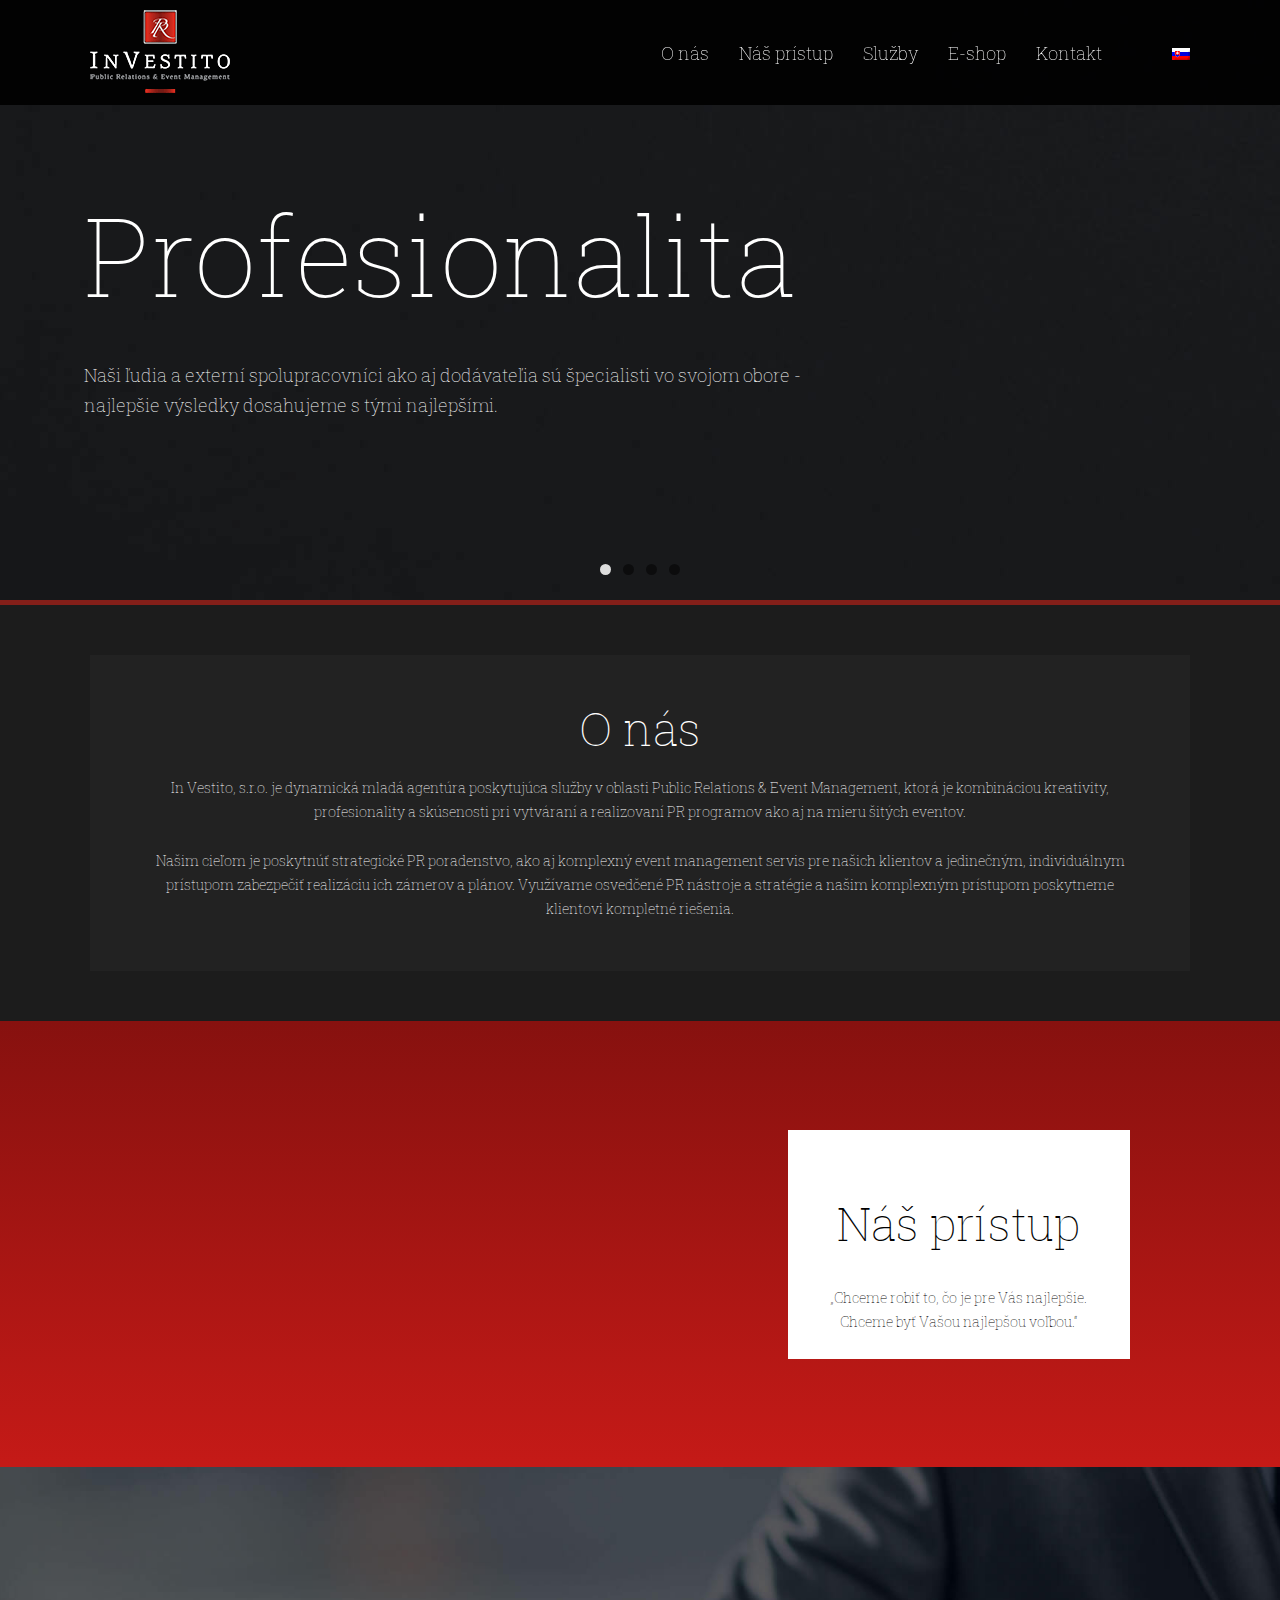
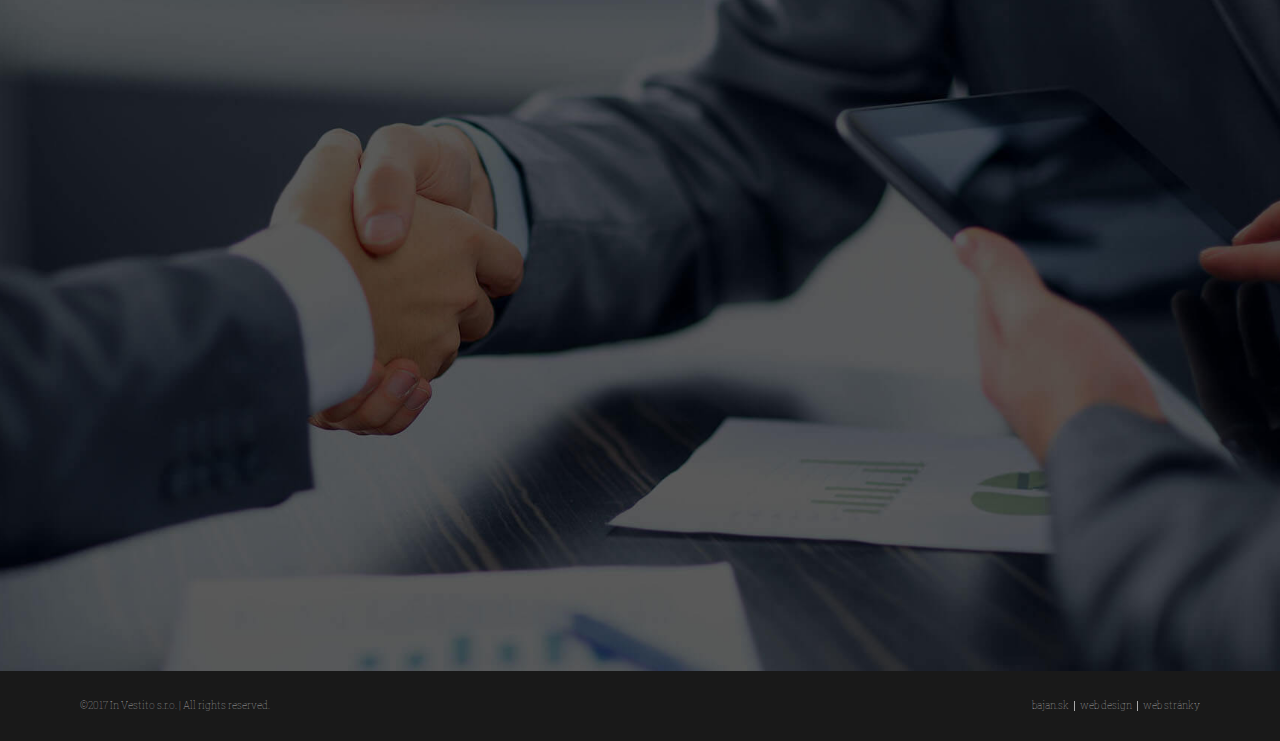
<file: index.html>
<!DOCTYPE html>
<html>
	<head>
		<meta charset="utf-8">
		<meta http-equiv="X-UA-Compatible" content="IE=edge">
		<meta name="viewport" content="width=device-width, initial-scale=1,  maximum-scale=1">
		<title>INVESTITO</title>
		<link href="https://fonts.googleapis.com/css?family=Roboto+Slab:300,400" rel="stylesheet">
		<link rel="stylesheet" href="CSS/font-awesome.min.css">
		<link rel="stylesheet" href="CSS/reset.css">
		<link rel="stylesheet" href="CSS/flexslider.css">
		<link rel="stylesheet" href="CSS/main.css">
		<script src="http://ajax.googleapis.com/ajax/libs/jquery/1.8.2/jquery.min.js"></script>
		<script src="js/main.js"></script>
		<script src="js/jquery.flexslider-min.js"></script>
	</head>

	<body>	

		<header>
			<div class="container">
				<nav>
					<div class="brand">
						<a href="index.html"><img src="Images/logo.png" alt="logo"></a>
					</div>
					<ul>
						<li><a href="about.html">O nás</a></li>
						<li><a href="pristup.html">Náš prístup</a></li>
						<li><a href="sluzby.html">Služby</a></li>
						<li><a href="eshop.html">E-shop</a></li>
						<li><a href="kontakt.html">Kontakt</a></li>
						<li><a href="#" title=""><img src="Images/SK.png" alt=""></a></li>
					</ul>
				</nav>	
			</div> 
		</header>

		<div class="hamburger"><i class="fa fa-bars"></i></div>

		<div class="menu2">
			<div class="exit"><i class="fa fa-times"></i></div>
			<ul>
				<li><a href="about.html">O nás</a></li>	
				<li><a href="pristup.html">Náš prístup</a></li>
				<li><a href="sluzby.html">Služby</a></li>
				<li><a href="eshop.html">E-shop</a></li>
				<li><a href="kontakt.html">Kontakt</a></li>
			</ul>
		</div>

	<main>
		<section class="jazyk">
			<div class="slovakia">
				<img src="Images/SK.png" alt="flag">
				<h5>Slovenčina</h5>
			</div>
			<div class="english">
				<img src="Images/ENG.png" alt="flag">
				<h5>Angličtina</h5>
			</div>
		</section>
		
	<!-- Place somewhere in the <body> of your page -->
		<section class="flexslider">
		  <ul class="slides">
		    <li>
			    <img src="Images/slider1.jpg" alt="slider image1">
				<div class="container2">
					<div class="flex-caption">
				     	<h1>Profesionalita</h1>
				      	<p>Naši ľudia a externí spolupracovníci ako aj dodávateľia sú špecialisti vo svojom obore - najlepšie výsledky dosahujeme s tými najlepšími.</p>
				    </div>
				</div>
		    </li>
		    <li>
		      	<img src="Images/slider2.jpg" alt="slider image2">
		   		<div class="container2">
			   		 <div class="flex-caption">
				     	<h1>Inovácie</h1>
				      	<p>Oceňujeme stabilný rast, schopnosť ako flexibilne reagovať na všetky zmeny, postaviť sa tvárou tvár ku každodenným výzvam a predísť výstrahám, ktoré sú spojené s každodennou realitou.</p>
					</div>
		   		</div>
		    </li>
		  
		    <li>
		      	<img src="Images/slider3.jpg" alt="slider image3">
		     	<div class="container2">
			     	<div class="flex-caption">
				     	<h1>Fullservis</h1>
				      	<p>Kompletná realizácia zákazky od Vášho prvého podnetu až po záverečné zhodnotenie. Od analýzy aktuálnehostavu a cieľu až po návrh vhodnej stratégie a riešenia až po celkovú realizáciu.</p>
					</div>	
		     	</div>
		    </li>

		     <li>
		      <img src="Images/slider4.jpg" alt="slider image4">
		    	<div class="container2">
			    	<div class="flex-caption">
				     	<h1>Kreativita</h1>
				      	<p>Dodáme nápad, navrhneme scenár, vytvoríme atraktívny design, sformulujeme slogany,reklamné i marketingové texty, odporučíme vhodné média, materiály a technológie.</p>
					</div>	
		    	</div>
		    </li>
		  </ul>
		</section>

		<div class="strip"></div>

		<section class="onas">
			<div class="container">
				<div class="box">
					<h2>O nás</h2>
					<p>In Vestito, s.r.o. je dynamická mladá agentúra poskytujúca služby v oblasti Public Relations &amp; Event Management, ktorá je kombináciou kreativity, profesionality a skúsenosti pri vytváraní a realizovaní PR programov ako aj na mieru šitých eventov.
					</p>

					<p>Našim cieľom je poskytnúť strategické PR poradenstvo, ako aj komplexný event management servis pre našich klientov  a jedinečným, individuálnym prístupom zabezpečiť realizáciu ich zámerov a plánov. Využívame osvedčené PR nástroje a stratégie a našim komplexným prístupom poskytneme klientovi  kompletné riešenia.
					</p>
				</div>
			</div>
		</section>

		<section class="trust">
			<div class="comu1">
				<h2>Čomu veríme</h2>
				<p>Oceňujeme otvorené, priateľské a kooperatívne vzťahy s našimi klientmi. Staviame na kreatívnom a strategickom myslení. Všetko, čo robíme, robíme ako najlepšie vieme, spoľahlivo a s nadšením. Stojíme si za svojou prácou, garantujeme termíny i cenu. Dôveru si získavame 100% zaujatím pre Váš projekt a každodennou prácou pre Váš úspech.
				</p>
				<p>Nájsť a navrhnúť najlepšie riešenie predpokladá dokonale porozumieť. Preto s Vami veľa hovoríme, pozorne Vás počúvame, pýtame sa a žiadame odpovede. Zdá sa Vám to náročné? Áno, je, my nerobíme len atraktívny design, ale spoločne s Vami tvoríme aj komunikačnú stratégiu. Snažíme sa dosiahnuť maximálny a dlhodobý efekt. Náš cieľ je Váš úspech.
				</p>
			</div>
			
			<div class="comu2">
				<h2>Náš prístup</h2>
				<p>„Chceme robiť to, čo je pre Vás najlepšie. Chceme byť Vašou najlepšou voľbou.“</p>
			</div>
		</section>
	
		<section class="sluzba">
			<div class="stlpec1">
				<h4>Strategické poradenstvo v oblasti PR</h4>
				<h4>Public Affairs a Lobbying</h4>
				<h4>Komunikácia a tvorba imag</h4>
				<h4>Prenájom reklamných plôch</h4>
				<h4>Vzťahy s médiami</h4>
				<h4>Monitoring</h4>
				<h4>Event management</h4>
			</div>

			<div class="stlpec2">
				<h1>Služby</h1>
			</div>
		</section>

		
		<footer>
			<div class="container">
				<section>
					<span>&copy;2017 In Vestito s.r.o. | All rights reserved. </span>
					<ul>
						<li><a href="#">bajan.sk</a></li>
						<li><a href="#">web design</a></li>
						<li><a href="#">web stránky</a></li>
					</ul>
				</section>
			</div>
		</footer>
	
		
		<div class="sipka">
			<i class="fa fa-angle-up"></i>
		</div>

	</main>
	
	<script>
	
		$ (function () {   // = $(document).ready(function(){

      
		$('.box').animate({"top":"0","opacity":"1"}, 700);
		
		$(window).on("scroll", function()  {


		 if ($(".comu1").offset().top - $(window).scrollTop() < 400)
			 $('.comu1').animate({"left":"0","opacity":"1"}, 500);


		 if ($(".stlpec1").offset().top - $(window).scrollTop() < 400)
		     $('.stlpec1').animate({"left":"0","opacity":"1"}, 500);

		 if ($(".stlpec2").offset().top - $(window).scrollTop() < 200)
		 	 $('.stlpec2').animate({"bottom":"0","opacity":"1"}, 500);			 
		 });

	  		$('.flexslider').flexslider({
	    	animation: "slide"
	 	});

});	

	</script>


	</body>	
</html>
</file>
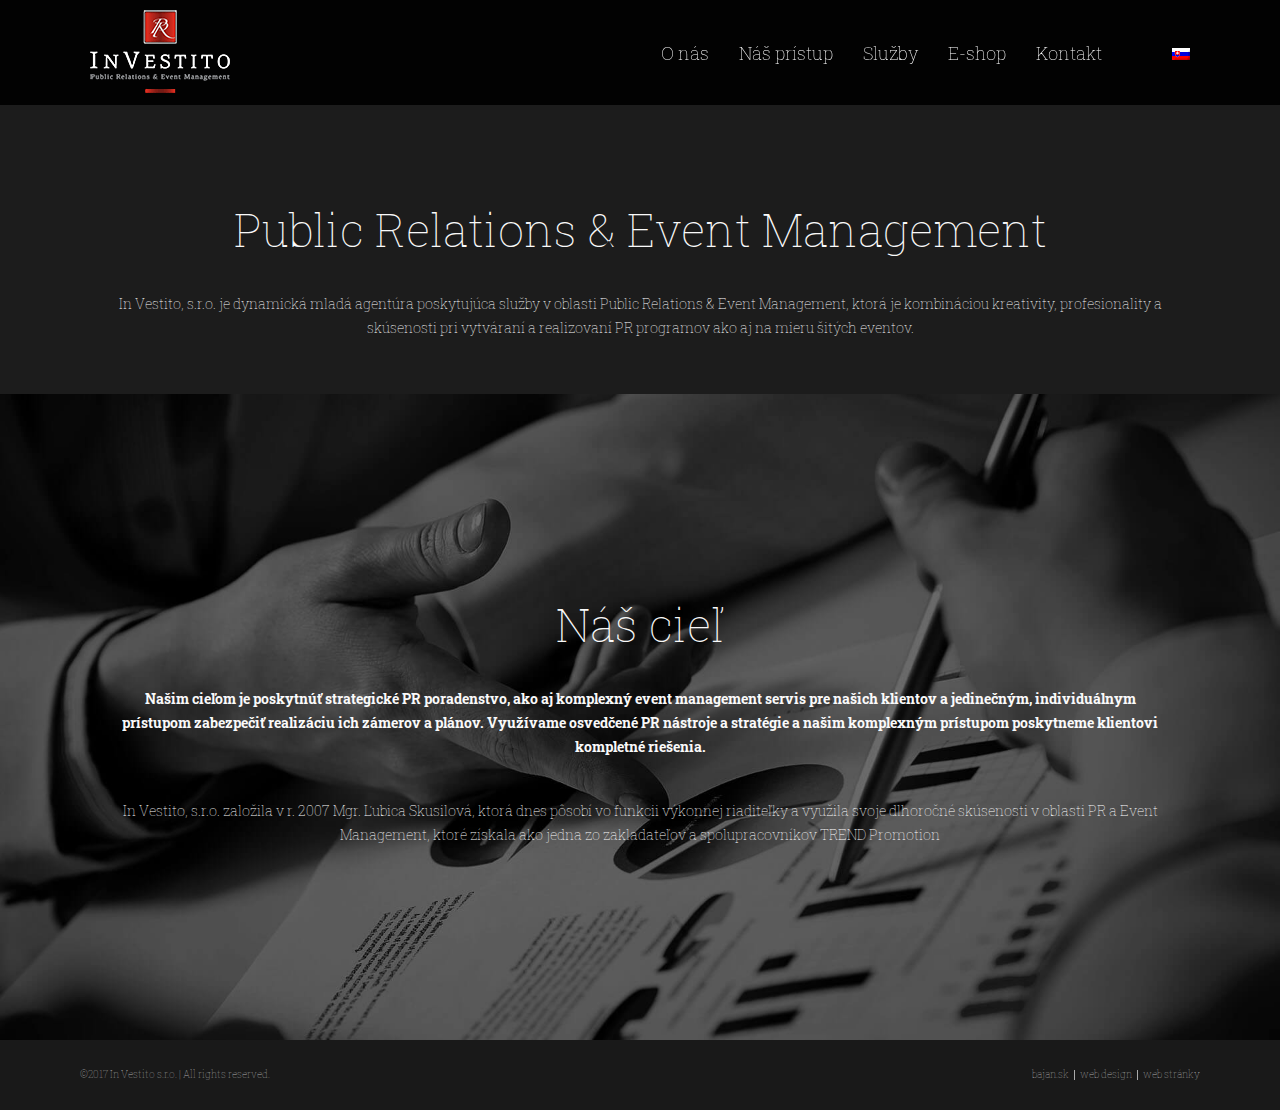
<file: about.html>
<!DOCTYPE html>
<html>
	<head>
		<meta charset="utf-8">
		<meta http-equiv="X-UA-Compatible" content="IE=edge">
		<meta name="viewport" content="width=device-width, initial-scale=1,  maximum-scale=1">
		<title>INVESTITO</title>
		<link href="https://fonts.googleapis.com/css?family=Roboto+Slab:300,400" rel="stylesheet">
		<link rel="stylesheet" href="CSS/font-awesome.min.css">
		<link rel="stylesheet" href="CSS/reset.css">
		<link rel="stylesheet" href="CSS/main.css">
		<script src=https://cdnjs.cloudflare.com/ajax/libs/jquery/3.1.1/jquery.js></script>
		<script src="js/main.js"></script>
	</head>

	<body>	

		<header>
			<div class="container">
				<nav>
					<div class="brand">
						<a href="index.html"><img src="Images/logo.png" alt="logo"></a>
					</div>
					<ul>
						<li><a href="about.html">O nás</a></li>
						<li><a href="pristup.html">Náš prístup</a></li>
						<li><a href="sluzby.html">Služby</a></li>
						<li><a href="eshop.html">E-shop</a></li>
						<li><a href="kontakt.html">Kontakt</a></li>
						<li><img src="Images/SK.png" alt=""></li>
					</ul>
				</nav>
			</div> 
		</header>
		
		<div class="hamburger"><i class="fa fa-bars"></i></div>

		<div class="menu2">
			<div class="exit"><i class="fa fa-times"></i></div>
			<ul>
				<li><a href="about.html">O nás</a></li>
				<li><a href="pristup.html">Náš prístup</a></li>
				<li><a href="sluzby.html">Služby</a></li>
				<li><a href="eshop.html">E-shop</a></li>
				<li><a href="kontakt.html">Kontakt</a></li>
			</ul>
		</div>

		<main>

			<section class="jazyk">
				<div class="slovakia">
					<img src="Images/SK.png" alt="flag">
					<h5>Slovenčina</h5>
				</div>
				<div class="english">
					<img src="Images/ENG.png" alt="flag">
					<h5>Angličtina</h5>
				</div>
			</section>
	
			<section class="nasi">

				<div class="about1">
					<h2>Public Relations &amp; Event Management</h2>
					<p>In Vestito, s.r.o. je dynamická mladá agentúra poskytujúca služby v oblasti Public Relations &amp; Event Management, ktorá je kombináciou kreativity, profesionality a <br> skúsenosti pri vytváraní a realizovaní PR programov ako aj na mieru šitých eventov.
					</p>	
				</div>	

				<div class="about2">
					<div class="about3">
						<h2>Náš cieľ</h2>
						<p>Našim cieľom je poskytnúť strategické PR poradenstvo, ako aj komplexný event management servis pre našich klientov  a jedinečným, individuálnym <br> prístupom zabezpečiť realizáciu ich zámerov a plánov. Využívame osvedčené PR nástroje a stratégie a našim komplexným prístupom poskytneme klientovi <br> kompletné riešenia. 
						</p>

						<p>In Vestito, s.r.o. založila v r. 2007 Mgr. Ľubica Skusilová, ktorá dnes pôsobí vo funkcii výkonnej riaditeľky a využila svoje dlhoročné skúsenosti v oblasti PR a Event <br> Management,  ktoré získala ako jedna zo zakladateľov a spolupracovníkov TREND Promotion
						</p>	
					</div>	
				</div>
			</section>
	
		
			<footer>
				<div class="container">
					<section>
						<span>&copy;2017 In Vestito s.r.o. | All rights reserved. </span>
						<ul>
							<li><a href="#">bajan.sk</a></li>
							<li><a href="#">web design</a></li>
							<li><a href="#">web stránky</a></li>
						</ul>
					</section>
				</div>
			</footer>
		</main>
		
	<script>
		$ (function () {   // = $(document).ready(function(){

			$('.about1').animate({"top":"0","opacity":"1"}, 800);
			$('.about3').animate({"top":"0","opacity":"1"}, 800);
		});
 
	</script>

	</body>	
</html>
</file>
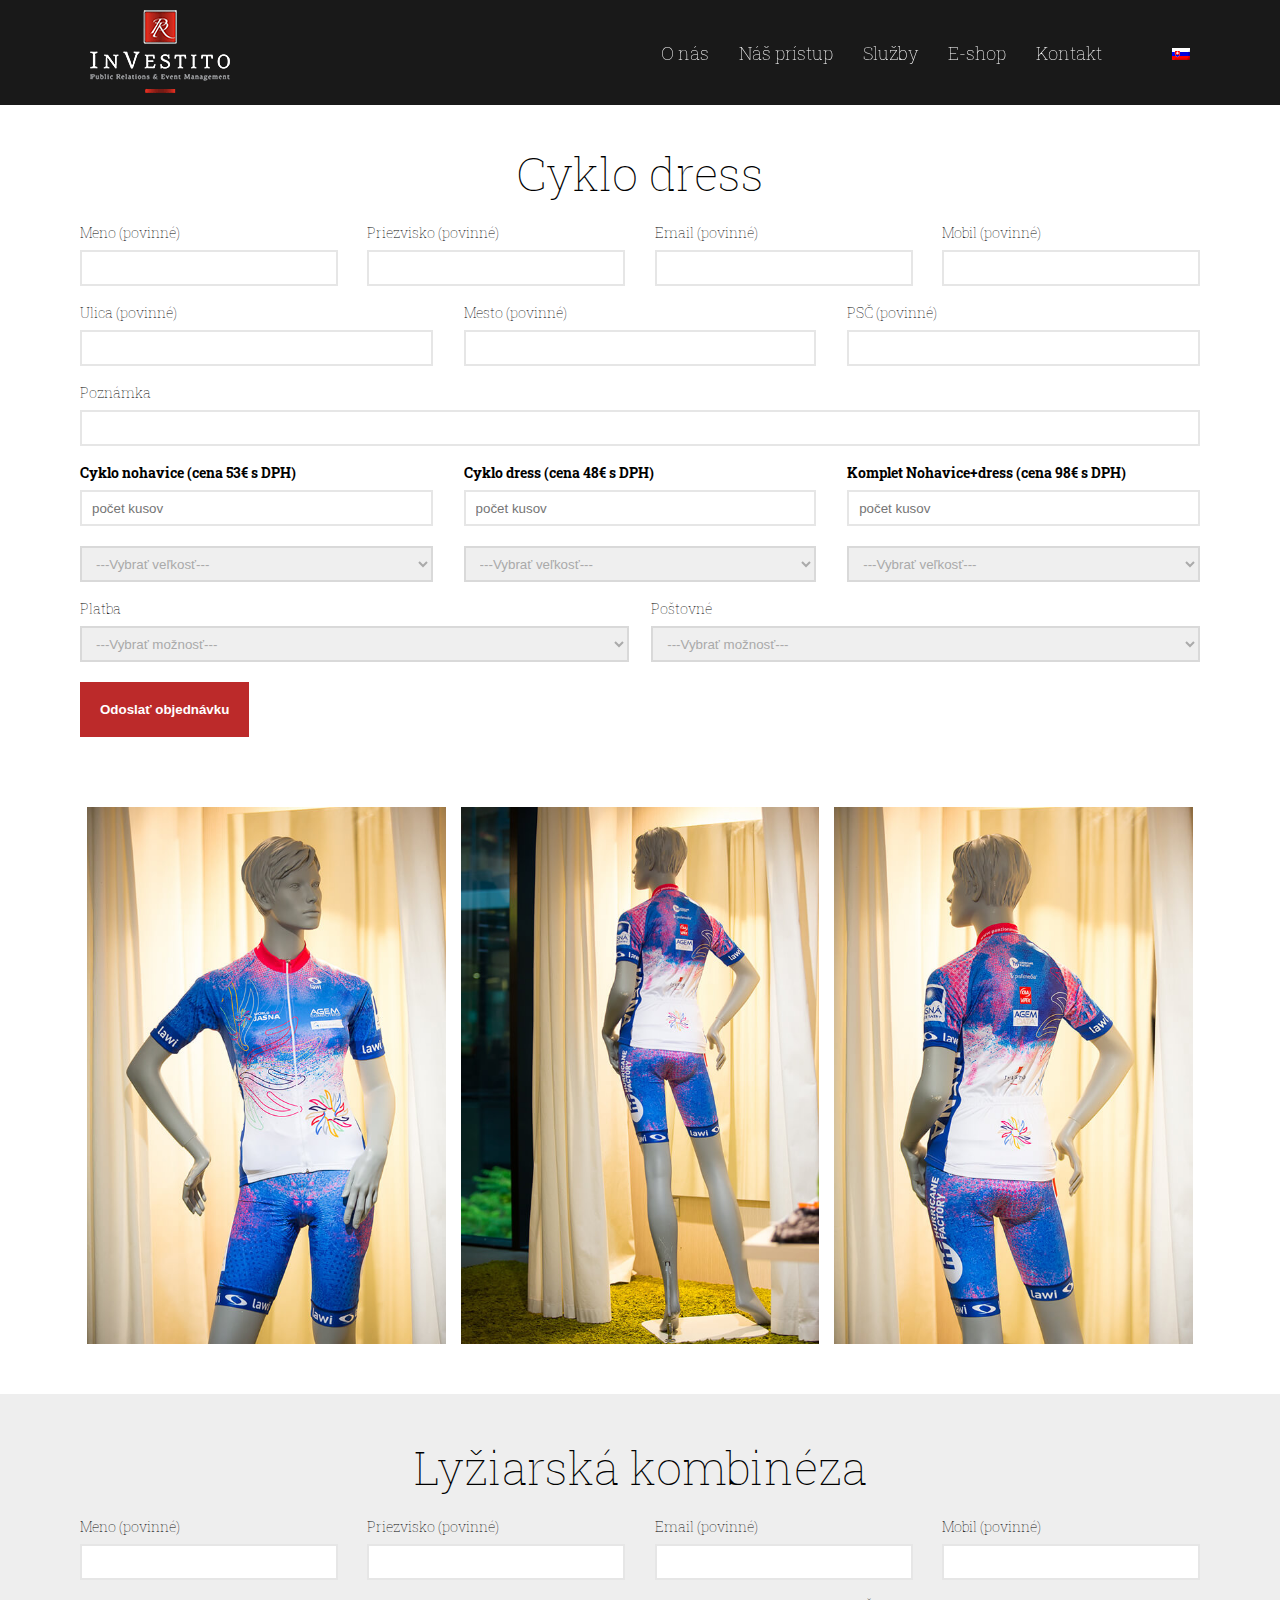
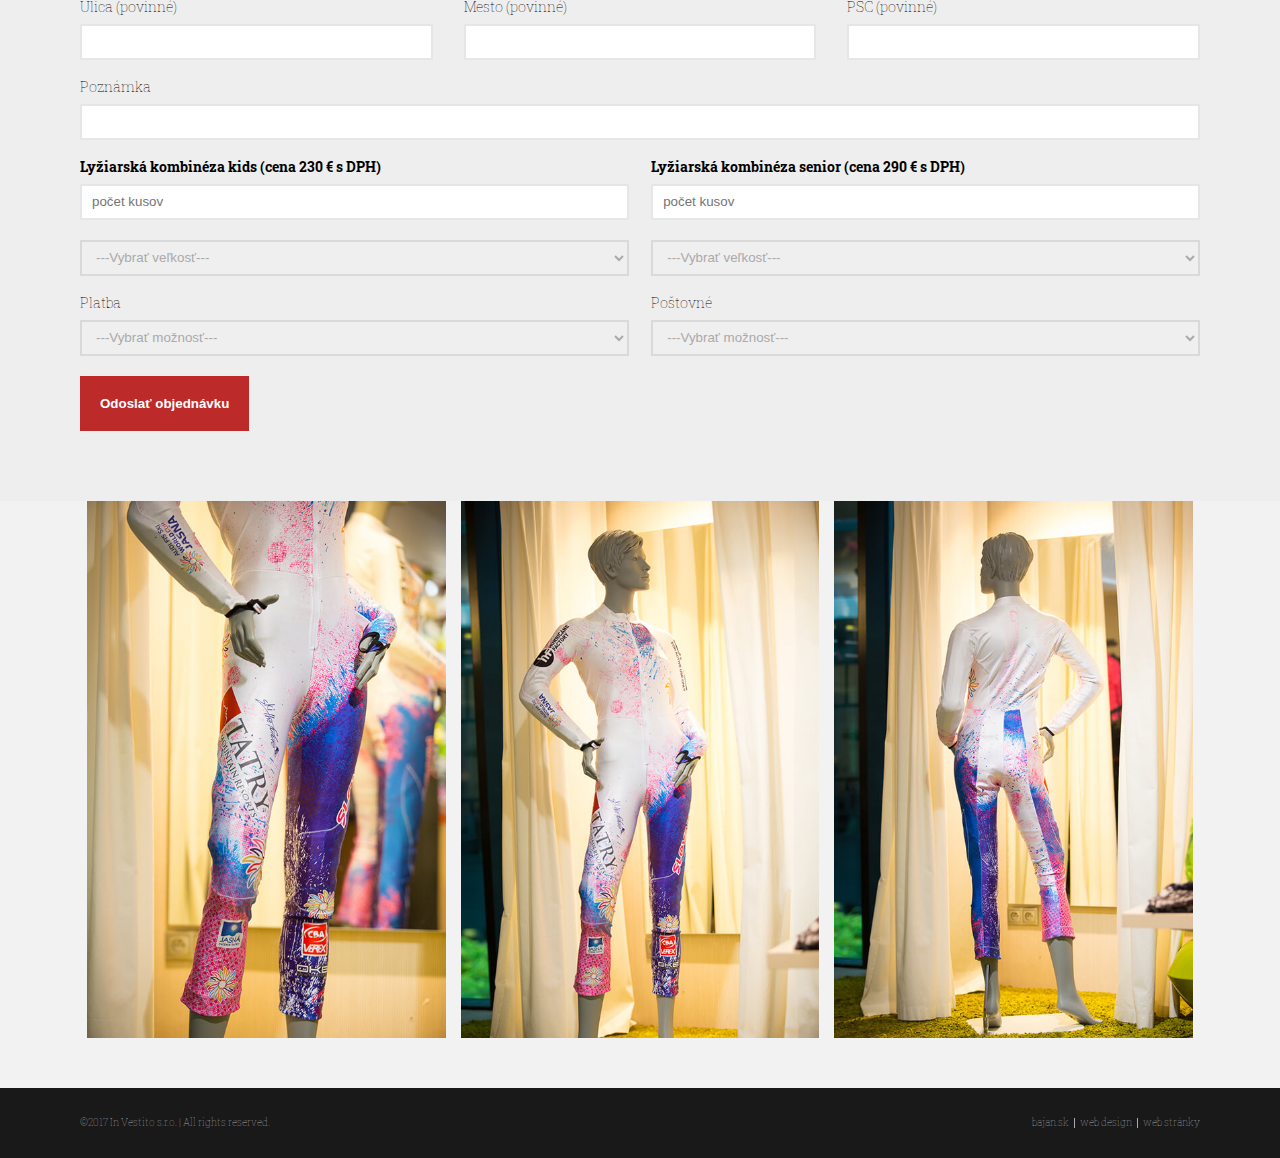
<file: eshop.html>
<!DOCTYPE html>
<html>
	<head>
		<meta charset="utf-8">
		<meta http-equiv="X-UA-Compatible" content="IE=edge">
		<meta name="viewport" content="width=device-width, initial-scale=1,  maximum-scale=1">
		<title>INVESTITO</title>
		<link href="https://fonts.googleapis.com/css?family=Roboto+Slab:300,400" rel="stylesheet">
		<link rel="stylesheet" href="CSS/font-awesome.min.css">
		<link rel="stylesheet" href="CSS/reset.css">
		<link rel="stylesheet" href="CSS/main.css">
		<script src=https://cdnjs.cloudflare.com/ajax/libs/jquery/3.1.1/jquery.js></script>
		<script src="js/main.js"></script>
	</head>

	<body>	
		<header>
			<div class="container">
				<nav>
					<div class="brand">
						<a href="index.html"><img src="Images/logo.png" alt="logo"></a>
					</div>
					<ul>
						<li><a href="about.html">O nás</a></li>
						<li><a href="pristup.html">Náš prístup</a></li>
						<li><a href="sluzby.html">Služby</a></li>
						<li><a href="eshop.html">E-shop</a></li>
						<li><a href="kontakt.html">Kontakt</a></li>
						<li><img src="Images/SK.png" alt=""></li>
					</ul>
				</nav>	
			</div> 
		</header>

		<div class="hamburger"><i class="fa fa-bars"></i></div>

		<div class="menu2">
			<div class="exit"><i class="fa fa-times"></i></div>
			<ul>
				<li><a href="about.html">O nás</a></li>
				<li><a href="pristup.html">Náš prístup</a></li>
				<li><a href="sluzby.html">Služby</a></li>
				<li><a href="eshop.html">E-shop</a></li>
				<li><a href="kontakt.html">Kontakt</a></li>
			</ul>
		</div>

	<main>	
		<section class="jazyk">
			<div class="slovakia">
				<img src="Images/SK.png" alt="flag">
				<h5>Slovenčina</h5>
			</div>
			<div class="english">
				<img src="Images/ENG.png" alt="flag">
				<h5>Angličtina</h5>
			</div>
		</section>
		
		<section class="cyklo_dres">
			<div class="container">
				<h2>Cyklo dress</h2>
				<div class="spolu">
					<div class="riadok">
						<div class="popisky4">
							<h4>Meno (povinné)</h4>
							<input type="text" name="Meno">
						</div>
						<div class="popisky4">
							<h4>Priezvisko (povinné)</h4>
							<input type="text" name="Priezvisko">
						</div>
						<div class="popisky4">
							<h4>Email (povinné)</h4>
							<input type="text" name="Email">
						</div>
						<div class="popisky4">
							<h4>Mobil (povinné)</h4>
							<input type="text" name="Mobil">
						</div>
					</div>

					<div class="riadok">
						<div class="popisky3">
							<h4>Ulica (povinné)</h4>
							<input type="text" name="Ulica">
						</div>
						<div class="popisky3">
							<h4>Mesto (povinné)</h4>
							<input type="text" name="Mesto">
						</div>
						<div class="popisky3">
							<h4>PSČ (povinné)</h4>
							<input type="text" name="PSČ">
						</div>	
					</div>

					<div class="riadok">
						<div class="popisky1">
							<h4>Poznámka</h4>
							<input type="text" name="Poznámka">
						</div>
					</div>

					
					<div class="riadok">
						<div class="popisky3">
							<h4 class="bold">Cyklo nohavice (cena 53€ s DPH)</h4>
							<input class=trojka type="text" name="Nohavice" placeholder="počet kusov">
							<select name="veľkosť">
  								<option value="volvo">---Vybrať veľkosť---</option>
							   	<option value="saab">128</option>
							  	<option value="fiat">140</option>
							   	<option value="audi">152</option>
							   	<option value="audi">164</option>
							   	<option value="saab">XXS</option>
							  	<option value="fiat">XS</option>
							   	<option value="audi">S</option>
							   	<option value="audi">M</option>
							   	<option value="audi">L</option>
							   	<option value="saab">XL</option>
							  	<option value="fiat">XXL</option>
							   	<option value="audi">XXXL</option>
							</select>
						</div>
						<div class="popisky3">
							<h4 class="bold">Cyklo dress (cena 48€ s DPH)</h4>
							<input class=trojka type="text" name="dress" placeholder="počet kusov">
							<select name="veľkosť">
  								<option value="volvo">---Vybrať veľkosť---</option>
							   	<option value="saab">128</option>
							  	<option value="fiat">140</option>
							   	<option value="audi">152</option>
							   	<option value="audi">164</option>
							   	<option value="saab">XXS</option>
							  	<option value="fiat">XS</option>
							   	<option value="audi">S</option>
							   	<option value="audi">M</option>
							   	<option value="audi">L</option>
							   	<option value="saab">XL</option>
							  	<option value="fiat">XXL</option>
							   	<option value="audi">XXXL</option>
							</select>
						</div>
						<div class="popisky3">
							<h4 class="bold">Komplet Nohavice+dress (cena 98€ s DPH)</h4>
							<input class=trojka type="text" name="Poznámka" placeholder="počet kusov">
							<select name="veľkosť">
  								<option value="volvo">---Vybrať veľkosť---</option>
							   	<option value="saab">128</option>
							  	<option value="fiat">140</option>
							   	<option value="audi">152</option>
							   	<option value="audi">164</option>
							   	<option value="saab">XXS</option>
							  	<option value="fiat">XS</option>
							   	<option value="audi">S</option>
							   	<option value="audi">M</option>
							   	<option value="audi">L</option>
							   	<option value="saab">XL</option>
							  	<option value="fiat">XXL</option>
							   	<option value="audi">XXXL</option>
							</select>
						</div>	
					</div>

					<div class="riadok">
						<div class="popisky2">
							<h4>Platba</h4>
							<select name="veľkosť">
  								<option value="volvo">---Vybrať možnosť---</option>
							   	<option value="saab">Prevodom na účet (zadarmo)</option>
							  	<option value="fiat">Dobierka + 3,15 €</option>
							</select>
						</div>
						<div class="popisky2">
							<h4>Poštovné</h4>
							<select name="veľkosť">
  								<option value="volvo">---Vybrať možnosť---</option>
							   	<option value="saab">Poštový kuriér (2,50 €)</option>
							  	<option value="fiat">Prevezmem osobne (zadarmo)</option>
							</select>
						</div>
					</div>

					<div class="riadok">
						<button type="button" class="ebutton">Odoslať objednávku</button>
					</div>
				</div>
			</div>
		</section>
	
		<section class="picture1">
			<div class="container">
				<div class="pic1">
					<div class="hover">
						<div><img src="Images/pic1.jpg" alt=""></div>
						<div class="text"><i class="fa fa-search"></i></div>
						<div class="farba"></div>
					</div>
					<div class="hover">
						<div><img src="Images/pic2.jpg" alt=""></div>
						<div class="text"><i class="fa fa-search"></i></div>
						<div class="farba"></div>
					</div>
					<div class="hover">
						<div><img src="Images/pic3.jpg" alt=""></div>
						<div class="text"><i class="fa fa-search"></i></div>
						<div class="farba"></div>						
					</div>
				</div>
			</div>
		</section>


		<section class="kombineza">
			<div class="container">
				<h2>Lyžiarská kombinéza</h2>
				<div class="spolu">
					<div class="riadok">
						<div class="popisky4">
							<h4>Meno (povinné)</h4>
							<input type="text" name="Meno">
						</div>
						<div class="popisky4">
							<h4>Priezvisko (povinné)</h4>
							<input type="text" name="Priezvisko">
						</div>
						<div class="popisky4">
							<h4>Email (povinné)</h4>
							<input type="text" name="Email">
						</div>
						<div class="popisky4">
							<h4>Mobil (povinné)</h4>
							<input type="text" name="Mobil">
						</div>
					</div>

					<div class="riadok">
						<div class="popisky3">
							<h4>Ulica (povinné)</h4>
							<input type="text" name="Ulica">
						</div>
						<div class="popisky3">
							<h4>Mesto (povinné)</h4>
							<input type="text" name="Mesto">
						</div>
						<div class="popisky3">
							<h4>PSČ (povinné)</h4>
							<input type="text" name="PSČ">
						</div>	
					</div>

					<div class="riadok">
						<div class="popisky1">
							<h4>Poznámka</h4>
							<input type="text" name="Poznámka">
						</div>
					</div>

					
					<div class="riadok">
						<div class="popisky2">
							<h4 class="bold">Lyžiarská kombinéza kids (cena 230 € s DPH)</h4>
							<input class=trojka type="text" name="Nohavice" placeholder="počet kusov">
							<select name="veľkosť">
  								<option value="volvo">---Vybrať veľkosť---</option>
  								<option value="saab">116</option>
							   	<option value="saab">128</option>
							  	<option value="fiat">140</option>
							   	<option value="audi">152</option>
							   	<option value="audi">164</option>
							   	<option value="audi">S</option>
							   	<option value="audi">M</option>
							   	<option value="audi">L</option>
							</select>
						</div>
						<div class="popisky2">
							<h4 class="bold">Lyžiarská kombinéza senior (cena 290 € s DPH)</h4>
							<input class=trojka type="text" name="dress" placeholder="počet kusov">
							<select name="veľkosť">
  								<option value="volvo">---Vybrať veľkosť---</option>
  								<option value="saab">116</option>
							   	<option value="saab">128</option>
							  	<option value="fiat">140</option>
							   	<option value="audi">152</option>
							   	<option value="audi">164</option>
							   	<option value="audi">S</option>
							   	<option value="audi">M</option>
							   	<option value="audi">L</option>
							</select>
						</div>	
					</div>

					<div class="riadok">
						<div class="popisky2">
							<h4>Platba</h4>
							<select name="veľkosť">
  								<option value="volvo">---Vybrať možnosť---</option>
							   	<option value="saab">Prevodom na účet (zadarmo)</option>
							  	<option value="fiat">Dobierka + 3,15 €</option>
							</select>
						</div>
						<div class="popisky2">
							<h4>Poštovné</h4>
							<select name="veľkosť">
  								<option value="volvo">---Vybrať možnosť---</option>
							   	<option value="saab">Poštový kuriér (2,50 €)</option>
							  	<option value="fiat">Prevezmem osobne (zadarmo)</option>
							</select>
						</div>
					</div>

					<div class="riadok">
						<button type="button" class="ebutton">Odoslať objednávku</button>
					</div>
				</div>
			</div>
		</section>
	
		<section class="picture2">
			<div class="container">
				<div class="pic1">
					<div class="hover">
						<div><img src="Images/pic4.jpg" alt=""></div>
						<div class="text"><i class="fa fa-search"></i></div>
						<div class="farba"></div>
					</div>
					<div class="hover">
						<div><img src="Images/pic5.jpg" alt=""></div>
						<div class="text"><i class="fa fa-search"></i></div>
						<div class="farba"></div>
					</div>
					<div class="hover">
						<div><img src="Images/pic6.jpg" alt=""></div>
						<div class="text"><i class="fa fa-search"></i></div>
						<div class="farba"></div>
					</div>
				</div>
			</div>
		</section>

		<footer>
			<div class="container">
				<section>
					<span>&copy;2017 In Vestito s.r.o. | All rights reserved. </span>
					<ul>
						<li><a href="#">bajan.sk</a></li>
						<li><a href="#">web design</a></li>
						<li><a href="#">web stránky</a></li>
					</ul>
				</section>
			</div>
		</footer>
	</main>
		<div class="sipka">
			<i class="fa fa-angle-up"></i>
		</div>

	
	

	</body>	
</html>
</file>
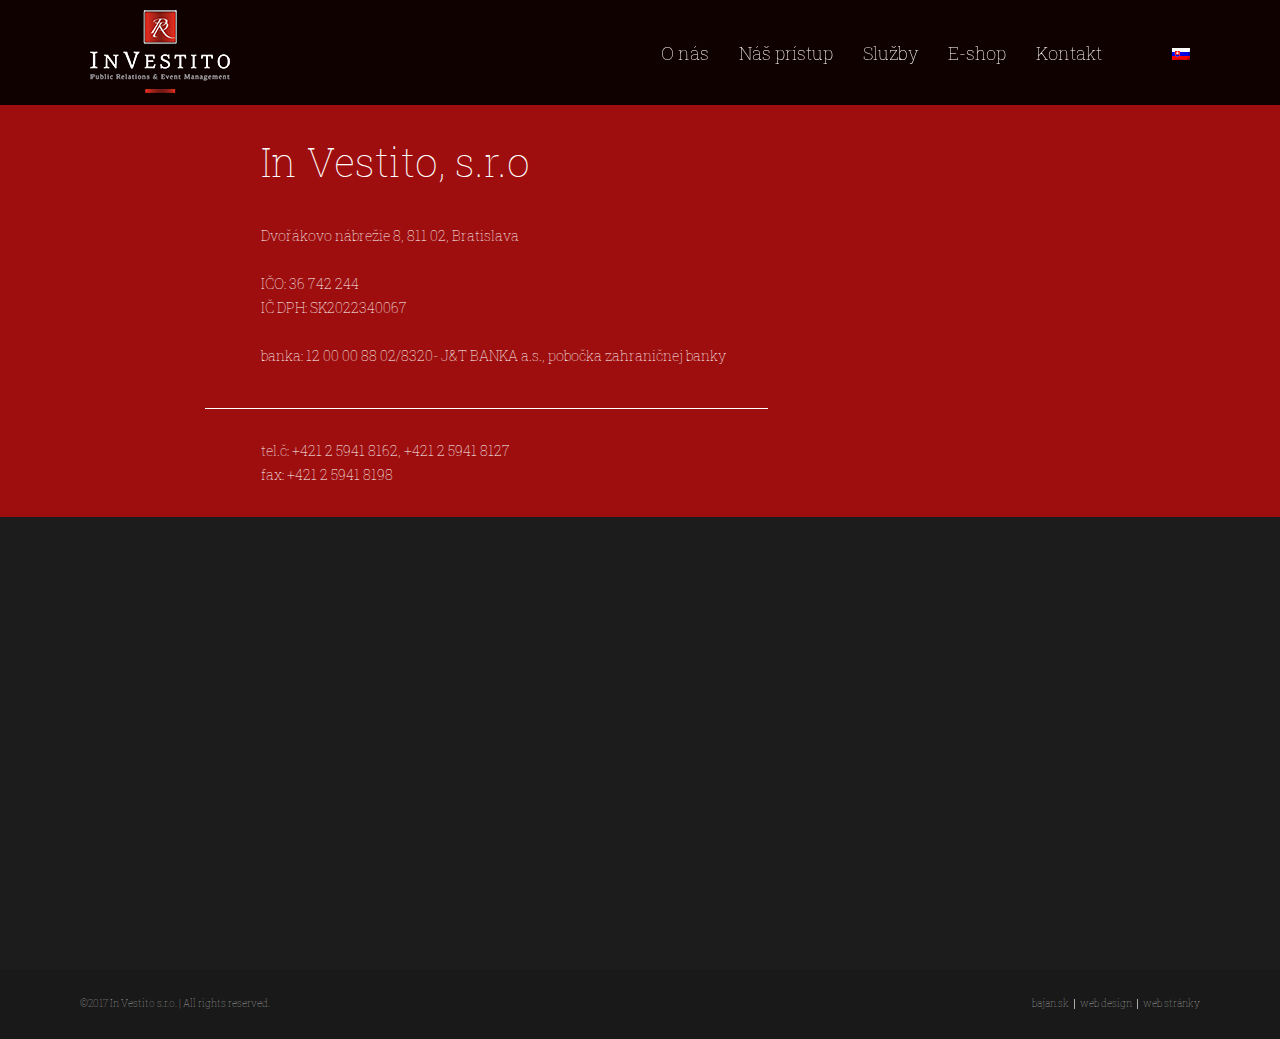
<file: kontakt.html>
<!DOCTYPE html>
<html>
	<head>
		<meta charset="utf-8">
		<meta http-equiv="X-UA-Compatible" content="IE=edge">
		<meta name="viewport" content="width=device-width, initial-scale=1,  maximum-scale=1">
		<title>INVESTITO</title>
		<link href="https://fonts.googleapis.com/css?family=Roboto+Slab:300,400" rel="stylesheet">
		<link rel="stylesheet" href="CSS/font-awesome.min.css">
		<link rel="stylesheet" href="CSS/reset.css">
		<link rel="stylesheet" href="CSS/main.css">
		<script src=https://cdnjs.cloudflare.com/ajax/libs/jquery/3.1.1/jquery.js></script>
		<script src="js/main.js"></script>
	</head>

	<body>	

		<header>
			<div class="container">
				<nav>
					<div class="brand">
						<a href="index.html"><img src="Images/logo.png" alt="logo"></a>
					</div>
					<ul>
						<li><a href="about.html">O nás</a></li>
						<li><a href="pristup.html">Náš prístup</a></li>
						<li><a href="sluzby.html">Služby</a></li>
						<li><a href="eshop.html">E-shop</a></li>
						<li><a href="kontakt.html">Kontakt</a></li>
						<li><img src="Images/SK.png" alt=""></li>
					</ul>
				</nav>	
			</div> 
		</header>

		
		<div class="hamburger"><i class="fa fa-bars"></i></div>

		<div class="menu2">
			<div class="exit"><i class="fa fa-times"></i></div>
			<ul>
				<li><a href="about.html">O nás</a></li>
				<li><a href="pristup.html">Náš prístup</a></li>
				<li><a href="sluzby.html">Služby</a></li>
				<li><a href="eshop.html">E-shop</a></li>
				<li><a href="kontakt.html">Kontakt</a></li>
			</ul>
		</div>

	<main>

		<section class="jazyk">
			<div class="slovakia">
				<img src="Images/SK.png" alt="flag">
				<h5>Slovenčina</h5>
			</div>
			<div class="english">
				<img src="Images/ENG.png" alt="flag">
				<h5>Angličtina</h5>
			</div>
		</section>
		
		<section class="kontakt">
			
				<div class="udaje">
					<div>
						<h2>In Vestito, s.r.o</h2>
						<p>
							Dvořákovo nábrežie 8, 811 02, Bratislava <br><br>
							IČO: 36 742 244 <br>
							IČ DPH: SK2022340067 <br><br>
							banka: 12 00 00 88 02/8320- J&amp;T BANKA a.s., pobočka zahraničnej banky 
						</p>				
					</div>
					<div>
						<p>
						tel.č: +421 2 5941 8162, +421 2 5941 8127 <br>
						fax: +421 2 5941 8198
						</p>
					</div>	
				</div>
	
		</section>

		
		<iframe src="https://www.google.com/maps/embed?pb=!1m18!1m12!1m3!1d2662.3610151411312!2d17.08738171582152!3d48.14184485884238!2m3!1f0!2f0!3f0!3m2!1i1024!2i768!4f13.1!3m3!1m2!1s0x476c8bdfa3918e05%3A0x2ff9cf3a97b215af!2zRHZvxZnDoWtvdm8gbsOhYnJlxb5pZSA3NTcxLzgsIDgxMSAwMiBCcmF0aXNsYXZh!5e0!3m2!1ssk!2ssk!4v1485866568438" width="100%" height="450" frameborder="0" allowfullscreen></iframe>	
	
			<footer>
				<div class="container">
					<section>
						<span>&copy;2017 In Vestito s.r.o. | All rights reserved. </span>
						<ul>
							<li><a href="#">bajan.sk</a></li>
							<li><a href="#">web design</a></li>
							<li><a href="#">web stránky</a></li>
						</ul>
					</section>
				</div>
			</footer>
	</main>
	
	<script>
		$ (function () {   // = $(document).ready(function(){
			$('.udaje').animate({"left":"0","opacity":"1"}, 600);
		});
	</script>

	</body>	
</html>
</file>
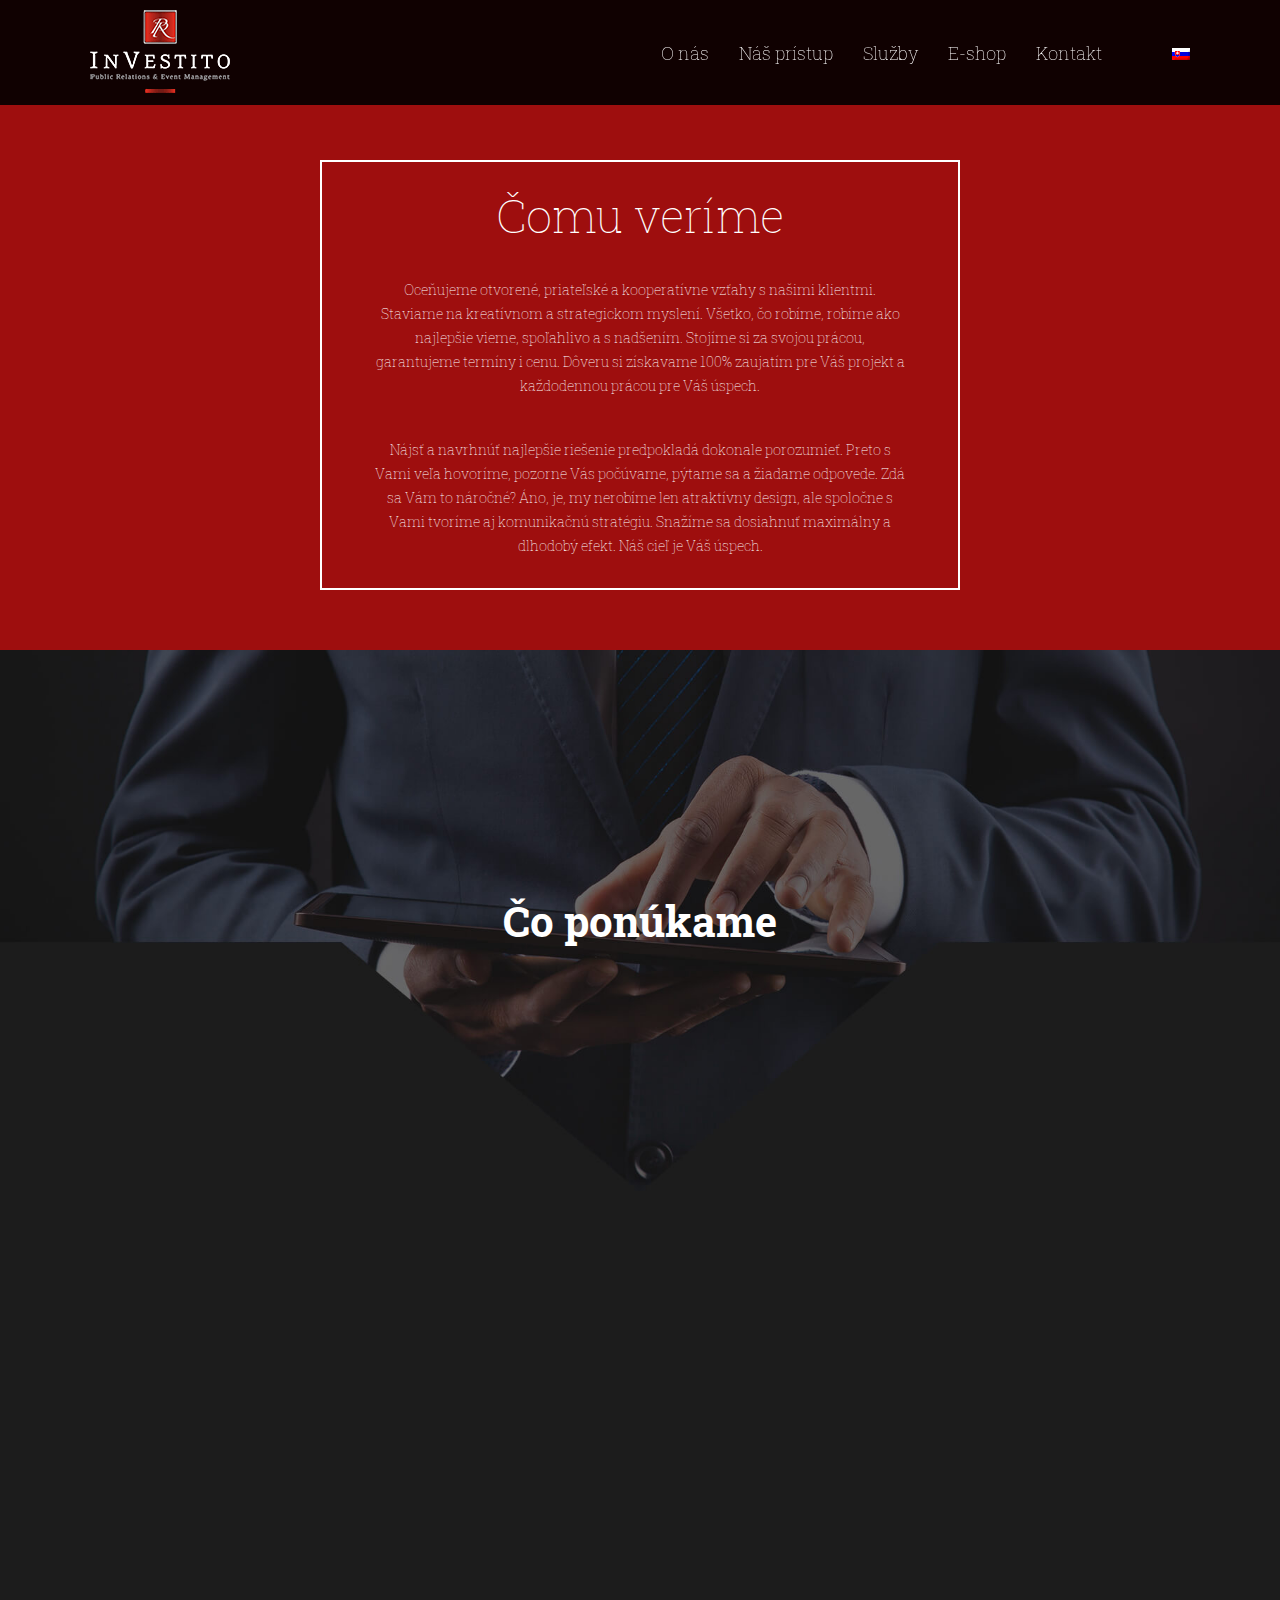
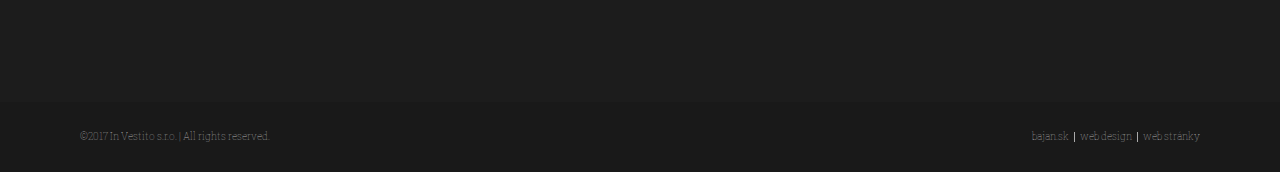
<file: pristup.html>
<!DOCTYPE html>
<html>
	<head>
		<meta charset="utf-8">
		<meta http-equiv="X-UA-Compatible" content="IE=edge">
		<meta name="viewport" content="width=device-width, initial-scale=1,  maximum-scale=1">
		<title>INVESTITO</title>
		<link href="https://fonts.googleapis.com/css?family=Roboto+Slab:300,400" rel="stylesheet">
		<link rel="stylesheet" href="CSS/font-awesome.min.css">
		<link rel="stylesheet" href="CSS/reset.css">
		<link rel="stylesheet" href="CSS/main.css">
		<script src=https://cdnjs.cloudflare.com/ajax/libs/jquery/3.1.1/jquery.js></script>
		<script src="js/main.js"></script>
	</head>
	<body>	

		<header>
			<div class="container">
				<nav>
					<div class="brand">
						<a href="index.html"><img src="Images/logo.png" alt="logo"></a>
					</div>
					<ul>
						<li><a href="about.html">O nás</a></li>
						<li><a href="pristup.html">Náš prístup</a></li>
						<li><a href="sluzby.html">Služby</a></li>
						<li><a href="eshop.html">E-shop</a></li>
						<li><a href="kontakt.html">Kontakt</a></li>
						<li><img src="Images/SK.png" alt=""></li>
					</ul>
				</nav>	
			</div> 
		</header>

		<div class="hamburger"><i class="fa fa-bars"></i></div>

		<div class="menu2">
			<div class="exit"><i class="fa fa-times"></i></div>
			<ul>
				<li><a href="about.html">O nás</a></li>
				<li><a href="pristup.html">Náš prístup</a></li>
				<li><a href="sluzby.html">Služby</a></li>
				<li><a href="eshop.html">E-shop</a></li>
				<li><a href="kontakt.html">Kontakt</a></li>
			</ul>
		</div>
	<main>
		<section class="jazyk">
			<div class="slovakia">
				<img src="Images/SK.png" alt="flag">
				<h5>Slovenčina</h5>
			</div>
			<div class="english">
				<img src="Images/ENG.png" alt="flag">
				<h5>Angličtina</h5>
			</div>
		</section>

		<section class="comu_verime">
			<div class="comu_verime_1">
				<h2>Čomu veríme</h2>
				<p>Oceňujeme otvorené, priateľské a kooperatívne vzťahy s našimi klientmi. Staviame na kreatívnom a strategickom  myslení. Všetko, čo robíme, robíme ako najlepšie vieme, spoľahlivo a s nadšením. Stojíme si za svojou prácou,  garantujeme termíny i cenu. Dôveru si získavame 100% zaujatím pre Váš projekt a každodennou prácou pre Váš  úspech.
				</p>

				<p>Nájsť a navrhnúť najlepšie riešenie predpokladá dokonale porozumieť. Preto s Vami veľa hovoríme, pozorne Vás  počúvame, pýtame sa a žiadame odpovede. Zdá sa Vám to náročné? Áno, je, my nerobíme len atraktívny design, ale spoločne s Vami tvoríme aj komunikačnú stratégiu. Snažíme sa dosiahnuť maximálny a dlhodobý efekt. Náš cieľ je Váš úspech.
				</p>				
			</div>
		</section>

		<section class="co_ponukame">
			<h2>Čo ponúkame</h2>
		</section>

		<section class="vlastnosti">
			<div class="left">
				<div class="polozka">
					<i class="fa fa-paint-brush"></i>
					<div>
						<h3>Kreativita</h3>
						<p>	Dodáme nápad, navrhneme scenár, vytvoríme atraktívny design, sformulujeme slogany, reklamné i marketingové texty, odporučíme vhodné média, materiály a technológie.
						</p>
					</div>	
				</div>

				<div class="polozka">
					<i class="fa fa-suitcase"></i>
					<div>
						<h3>Profesionalita</h3>
						<p>	Naši ľudia a externí spolupracovníci ako aj dodávatelia sú špecialisti vo svojom obore- najlepšie výsledky dosahujeme s tými najlepšími.
					</p>
					</div>
				</div>
			</div>

			<div class="right">
				<div class="polozka">
					<i class="fa fa-cog"></i>
					<div>
						<h3>Fullservis</h3>
						<p>	Kompletná realizácia zákazky od Vášho prvého podnetu až po záverečné zhodnotenie. Od analýzy aktuálneho stavu a cieľu až po návrh vhodnej stratégie a riešenia až po celkovú realizáciu.
						</p>
					</div>	
				</div>

				<div class="polozka">
					<i class="fa fa-line-chart"></i>
					<div>
						<h3>Inovácie</h3>
						<p>	Rýchle tempo v podnikateľskom prostredí Nás ťahá dopredu a snažíme sa byť tvorcom tohto tempa a nielen nasledovať kroky konkurencie. Oceňujeme stabilný rast, schopnosť ako flexibilne reagovať na všetky zmeny, postaviť sa tvárou tvár ku každodenným výzvam a predísť výstrahám, ktoré sú spojené s každodennou realitou.
					</p>
					</div>
				</div>
			</div>
		</section>		
	
		<footer>
			<div class="container">
				<section>
					<span>&copy;2017 In Vestito s.r.o. | All rights reserved. </span>
					<ul>
						<li><a href="#">bajan.sk</a></li>
						<li><a href="#">web design</a></li>
						<li><a href="#">web stránky</a></li>
					</ul>
				</section>
			</div>
		</footer>

		<div class="sipka">
			<i class="fa fa-angle-up"></i>
		</div>
	</main>
	<script>
		$ (function () {   // = $(document).ready(function(){

		$('.comu_verime_1').animate({"bottom":"0","opacity":"1"}, 700);

		
		$(window).on("scroll", function()  {

 		if ($(".vlastnosti").offset().top - $(window).scrollTop() < 400)
		     $('.vlastnosti').animate({"left":"0","opacity":"1"}, 500);
	
		});
	
		});

  
	</script>

	</body>	
</html>
</file>
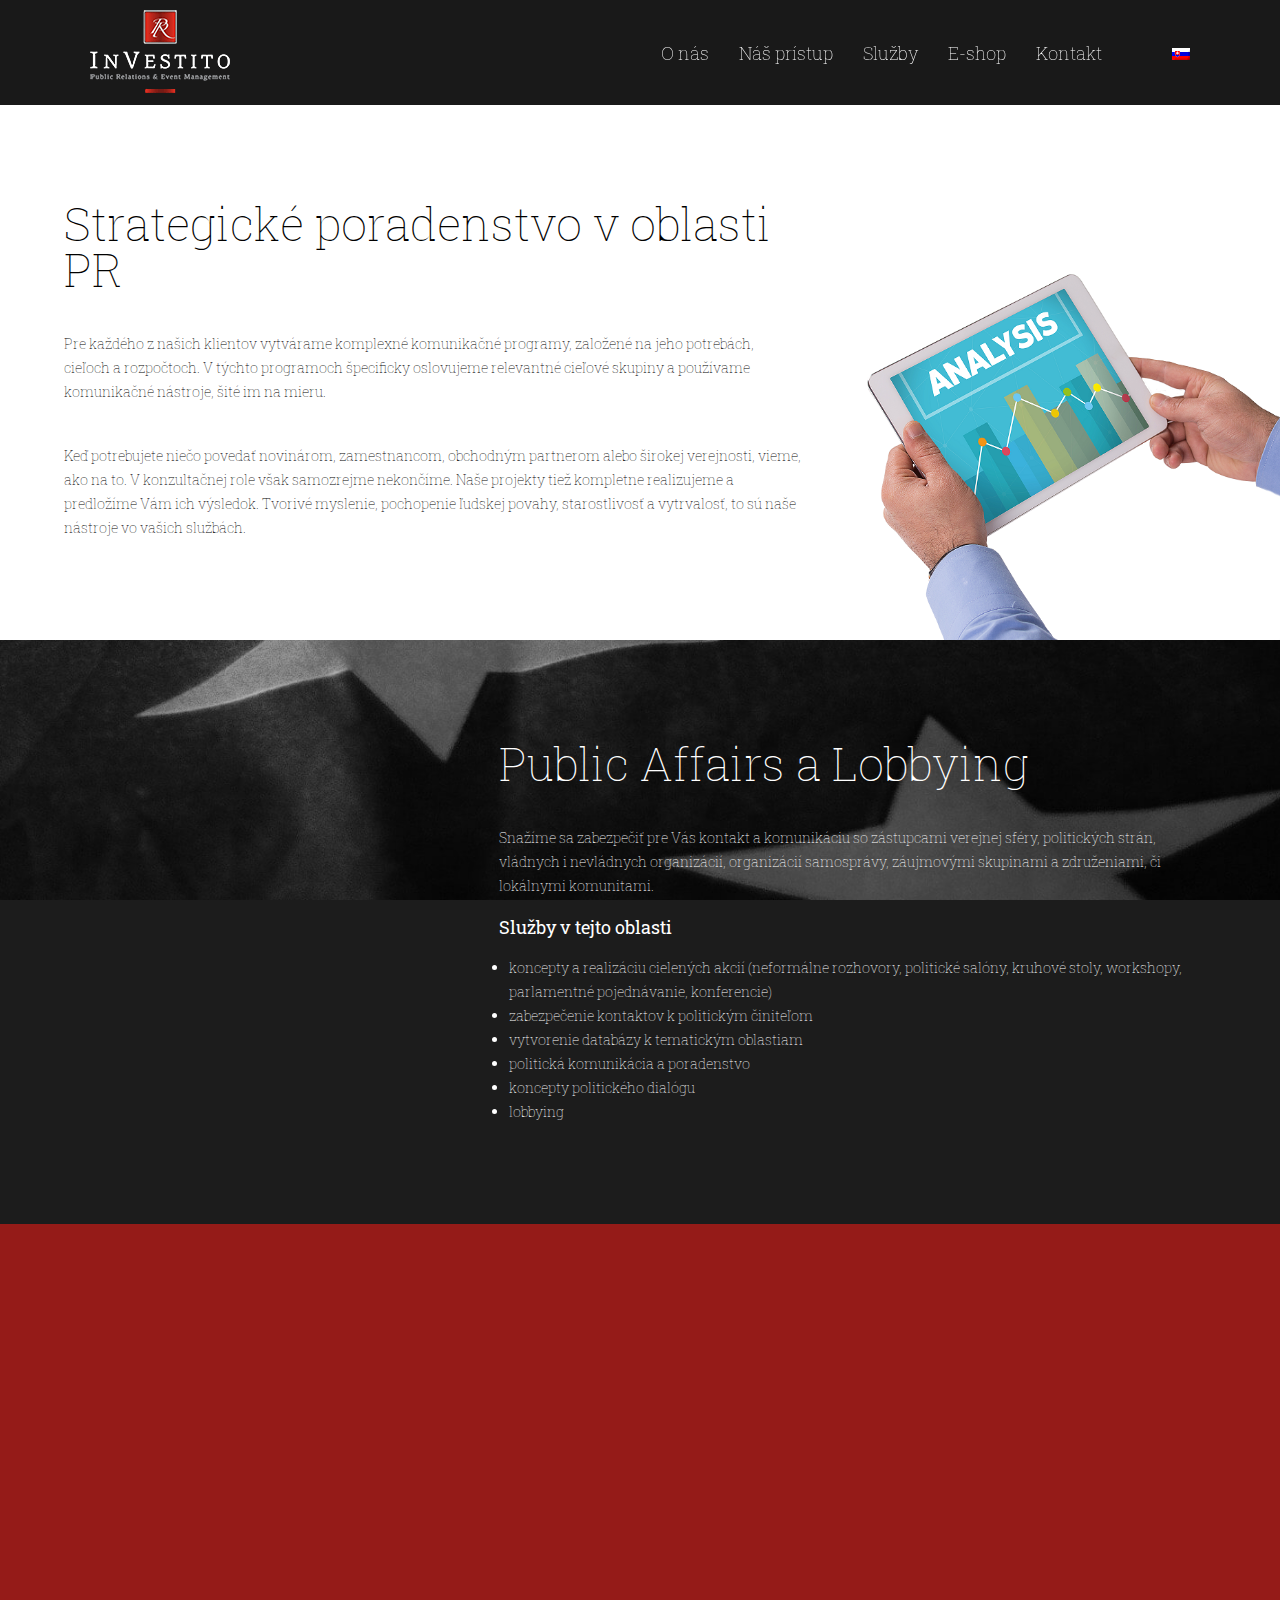
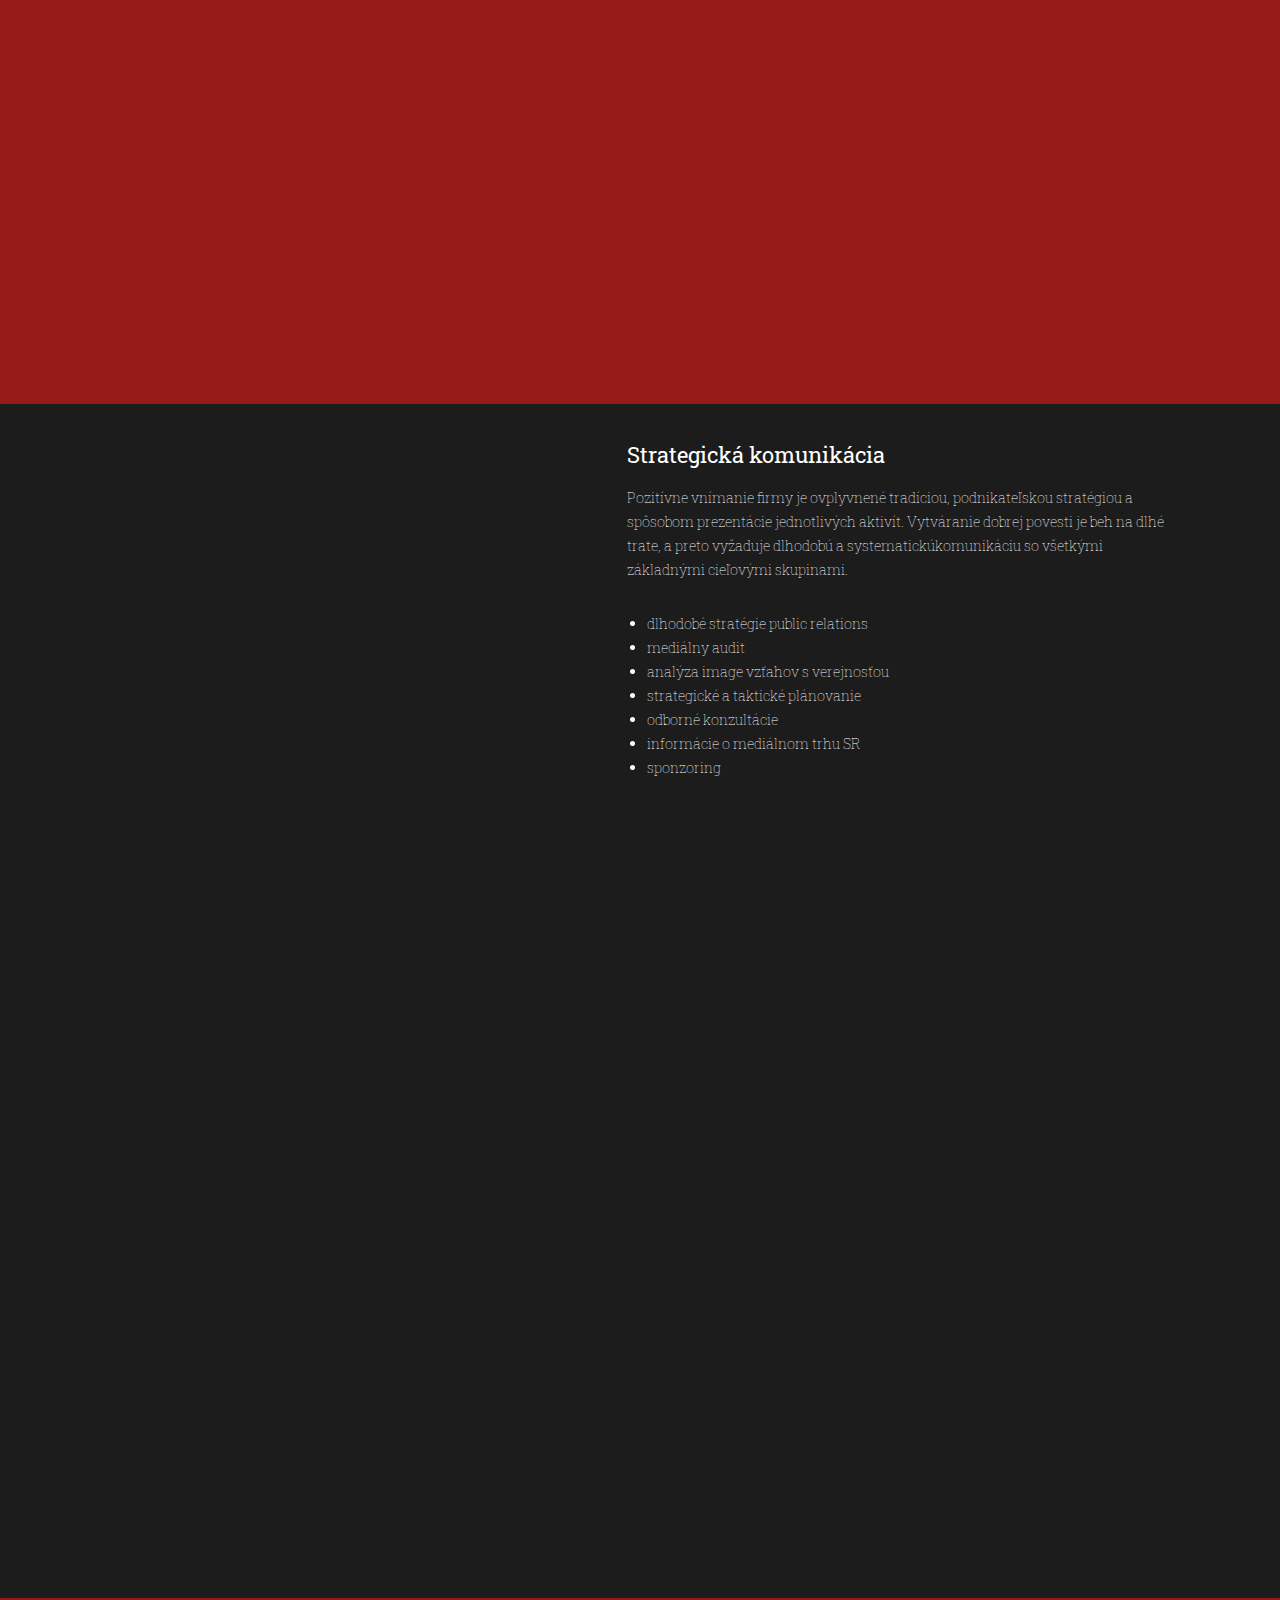
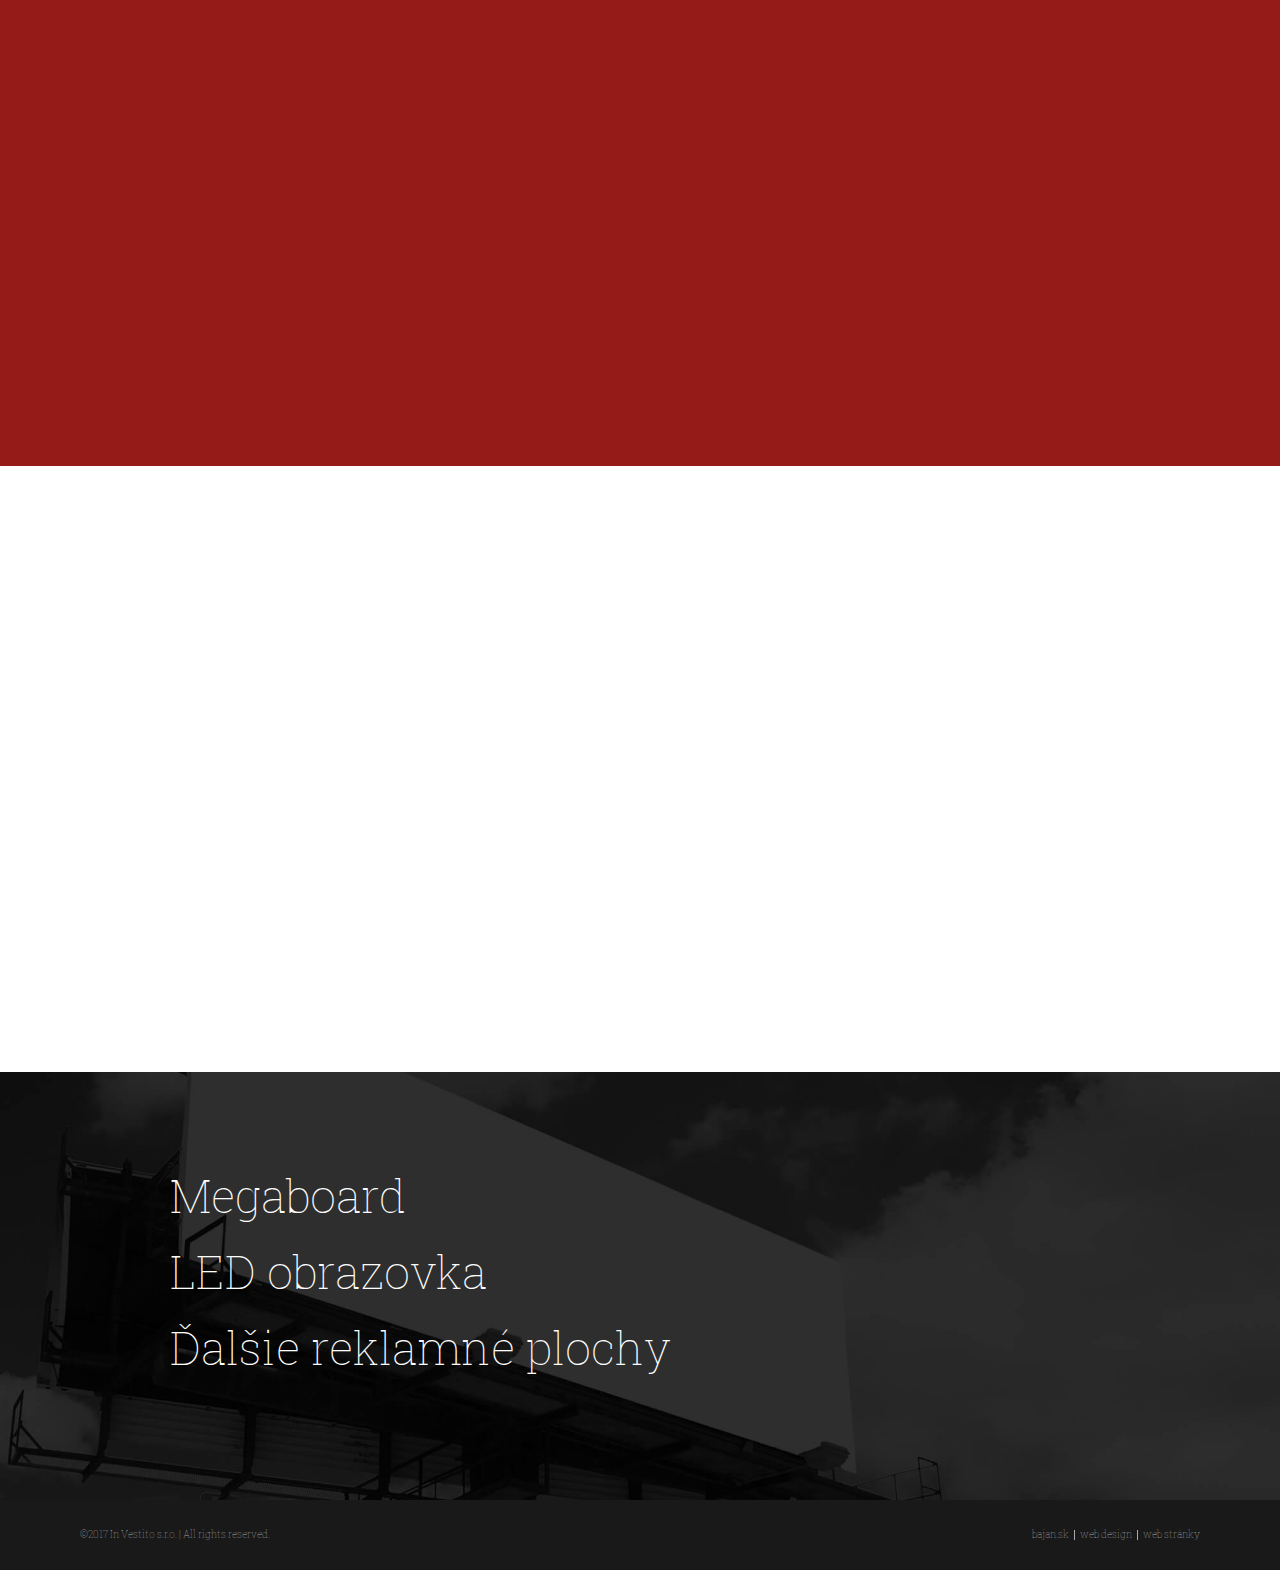
<file: sluzby.html>
<!DOCTYPE html>
<html>
	<head>
		<meta charset="utf-8">
		<meta http-equiv="X-UA-Compatible" content="IE=edge">
		<meta name="viewport" content="width=device-width, initial-scale=1,  maximum-scale=1">
		<title>INVESTITO</title>
		<link href="https://fonts.googleapis.com/css?family=Roboto+Slab:300,400" rel="stylesheet">
		<link rel="stylesheet" href="CSS/font-awesome.min.css">
		<link rel="stylesheet" href="CSS/reset.css">
		<link rel="stylesheet" href="CSS/main.css">
		<script src=https://cdnjs.cloudflare.com/ajax/libs/jquery/3.1.1/jquery.js></script>
		<script src="js/main.js"></script>
	</head>

	<body>	

		<header>
			<div class="container">
				<nav>
					<div class="brand">
						<a href="index.html"><img src="Images/logo.png" alt="logo"></a>
					</div>
					<ul>
						<li><a href="about.html">O nás</a></li>
						<li><a href="pristup.html">Náš prístup</a></li>
						<li><a href="sluzby.html">Služby</a></li>
						<li><a href="eshop.html">E-shop</a></li>
						<li><a href="kontakt.html">Kontakt</a></li>
						<li><img src="Images/SK.png" alt=""></li>
					</ul>
				</nav>	
			</div> 
		</header>


			
		<div class="hamburger"><i class="fa fa-bars"></i></div>

		<div class="menu2">
			<div class="exit"><i class="fa fa-times"></i></div>
			<ul>
				<li><a href="about.html">O nás</a></li>
				<li><a href="pristup.html">Náš prístup</a></li>
				<li><a href="sluzby.html">Služby</a></li>
				<li><a href="eshop.html">E-shop</a></li>
				<li><a href="kontakt.html">Kontakt</a></li>
			</ul>
		</div>

		<main>
			<section class="jazyk">
				<div class="slovakia">
					<img src="Images/SK.png" alt="flag">
					<h5>Slovenčina</h5>
				</div>
				<div class="english">
					<img src="Images/ENG.png" alt="flag">
					<h5>Angličtina</h5>
				</div>
			</section>
			
			<section class="strategicke_poradenstvo">	
				<div class="oblatPR">
					<h2>Strategické poradenstvo v oblasti PR</h2>
					<p>
					Pre každého z našich klientov vytvárame komplexné komunikačné programy, založené na jeho potrebách, cieľoch a rozpočtoch.
	 				V týchto programoch špecificky oslovujeme relevantné cieľové skupiny a používame komunikačné nástroje, šité im na mieru.
	 				</p>
					<p>
					Keď potrebujete niečo povedať novinárom, zamestnancom, obchodným partnerom alebo širokej verejnosti, vieme, ako na to. V konzultačnej role však samozrejme nekončíme. Naše projekty tiež kompletne realizujeme a predložíme Vám ich výsledok. Tvorivé myslenie, pochopenie ľudskej povahy, starostlivosť a vytrvalosť, to sú naše nástroje vo vašich službách.
					</p>
				</div>
				<div class="obrazok">
					<img src="Images/sluzby_poradenstvo.png" alt="poradenstvo">
				</div>
			</section>

			<section class="Public_Affairs">
				<div class="Lobbyng">
					<h2>Public Affairs a Lobbying</h2>
					<p>Snažíme sa zabezpečiť pre Vás kontakt a  komunikáciu so zástupcami verejnej sféry, politických strán, vládnych i nevládnych organizácií, organizácií samosprávy, záujmovými skupinami a združeniami, či lokálnymi komunitami.
					</p>
					<h3>Služby v tejto oblasti</h3>
					<ul>
						<li>koncepty a realizáciu cielených akcií (neformálne rozhovory, politické salóny, kruhové stoly, workshopy, parlamentné pojednávanie, konferencie)</li>
						<li>zabezpečenie kontaktov k politickým činiteľom</li>
						<li>vytvorenie databázy k tematickým oblastiam</li>
						<li>politická komunikácia a poradenstvo</li>
						<li>koncepty politického dialógu</li>
						<li>lobbying</li>
					</ul>
				</div>
			</section>

			<section class="komunikacia">
				<div class="image">
					<h2>Komunikácia a tvorba image</h2>
					<h3>Krízová komunikácia</h3>
					<p>Krízová komunikácia je neoddeliteľnou súčasťou public relations aktivít. Úlohou pre krízovú komunikáciu je okamžitá reakcia na negatívne aspekty, ktoré poškodzujú záujmy klienta a vytvárajú tak negatívne povedomie o spoločnosti v očiach cieľových skupín.
					Najčastejšími príčinami krízovej komunikácie sú útoky konkurenčných firiem na záujmy spoločnosti, nepredvídateľné situácie vďaka zásahu vyššej moci, ale tiež i nevhodné jednanie firiem na trhu. Na tieto a ďalšie skutočnosti je žiaduce okamžite reagovať. Krízová komunikácia je preto nástrojom pre zvládnutie  alebo odrážanie útoku a vyžaduje značnou skúsenosť s mediálnym trhom. Pre účinné zvládnutie krízy je žiaduce využitie služieb našej PR agentúry.
					</p>
					<h5>Pre krízovú komunikáciu spracujeme:</h5>
					<ul>
						<li>vymedzíme potenciálnu krízovú tému a navrhneme jej riešenie</li>
						<li>zabezpečíme školenie osobám, ktorých sa problematika bezprostredne týka</li>
						<li>vytvoríme úzky krízový tým vo vnútri firmy pre dané situácie</li>
						<li>stanovíme úlohy pre krízový tým</li>
					</ul>
					<h5>V prípade riešenia priamej krízovej komunikácie zaistíme:</h5>
					<ul>
						<li>analýzu príčin krízovej komunikácie</li>
						<li>scenár a plán komunikácie</li>
						<li>zastúpenie klienta v médiách</li>
						<li>kompletný mediálny monitoring</li>
						<li>adekvátnu reakciu na mediálny výstupy</li>
					</ul>
			
				</div>
			</section>


			<section class="uniq">
				<div class="unikat">
					<h3>Strategická komunikácia</h3>
					<p>Pozitívne vnímanie firmy je ovplyvnené tradíciou, podnikateľskou stratégiou a spôsobom prezentácie jednotlivých aktivít. Vytváranie dobrej povesti je beh na dlhé trate, a preto vyžaduje dlhodobú a systematickúkomunikáciu so všetkými základnými cieľovými skupinami.
					</p>
					<ul>
						<li>dlhodobé stratégie public relations</li>
						<li>mediálny audit</li>
						<li>analýza image vzťahov s verejnosťou</li>
						<li>strategické a taktické plánovanie</li>
						<li>odborné konzultácie</li>
						<li>informácie o mediálnom trhu SR</li>
						<li>sponzoring</li>
					</ul>
				</div>
			</section>


			<section class="white_alone">
				<div class="container">
					<h2>Vzťahy s médiami</h2>
				</div>
			</section>

			<section class="media_relations">
				<div class="container">
					<div class="svojej_strane">
						<h3>Media relations – ako mať média na svojej strane?</h3>
						<p>V dnešnej dobe majú oznamovacie prostriedky zásadní vplyv na to, či verejnosť firmu pozná a čo si o nej myslí. Média sú dôležitým prvkom pre vytváranie vzťahov s externými i internými cieľovými skupinami a pre budovanie  povesti firmy. Preto je podstatné naučiť sa s nimi efektívne a hlavne správne komunikovať, aby každá takáto interakcia mala pre Vašu firmu čo najväčší prínos. Cieľom mediálnej prípravy je zvýšiť pripravenosť na stretnutiach s novinármi a zvýšiť tak účinnosť využitia médií pre relevantné firemné upovedomenie. Školení a tréning sú určené hlavne pre členov managementu, ktorých rola je mimo iného zastupovať spoločnosť na verejnosti. Tréning je vždy prispôsobený okruhu médií a témam relevantných pre účastníkov školenia.
						Mediálne školenie je obvykle rozdelené na dve časti – v tej prvej sa účastníci interaktívnou formou dozvedia, ako média obecne fungujú a aké novinári najčastejšie používajú triky, či ako zvládať vybrané konkrétne komunikačné situácie. Druhá časť tréningu je potom zameraná na možnosť získané informácie otestovať v praxi, a to pred kamerou v rozhovoru so skúseným novinárom.
						</p>
						<h3>Medzi najpoužívanejšie nástroje media relations patrí:</h3>
						<ul>
							<li>spracovanie tlačových správ</li>
							<li>príprava redakčných materiálov alebo podkladov k témam</li>
							<li>zaistenie rozhovorov, komentárov, citovanie na dané témy</li>
							<li>organizovanie tlačovej konferencie a raňajky s novinármi</li>
							<li>realizácia tzv. press trip – výjazdové akcie spojené s aktívnymi prezentáciam</li>
							<li>organizovanie neformálnych akcií pre novinárov</li>
						</ul>
					</div>	
				</div>
			</section>


			<section class="MNTR">
				<div class="container">
					<div class="monitoring">
						<h2>Monitoring</h2>
						<p>Komunikovať nie je možné bez znalostí základných informácií, ktoré sa týkajú danej problematiky. Preto naši klienti využívajú možnosti spätnej analýzy mediálneho pokrytia problematiky/odvetvia/konkurencie, presne tak ako aktuálne sledovanie ohlasu na nové aktivity. Ucelený pohľad na mediálne aktivity sledovaného subjektu prináša elektronický monitoring, ktorý zahrňuje sledovanie tlačových i elektronických médií, rádií a televízie. Nahromadené informácie sú pribežne vyhodnocované a výstupom je stručná charakteristika aktuálnej situácie a doporučení ďalších aktivít, prípadne realizácia príslušných opatrení.</p>
						<h5>Monitoring médií zahrňuje:</h5>
						<ul>
							<li>základný elektronický monitoring médií (denný, týždenný, mesačný)</li>
							<li>mediálne analýzy</li>
						</ul>
					</div>
				</div>
			</section>

			<section class="EVMA">
				<div class="container">
					<div class="plos">
						<div class="event">
							<h2>Event management</h2>
							<p>Dobre zostavený program, zaujímaví hostia, či netradičné formy prezentácie pomáhajú dosiahnuť potrebnú informovanosť, presvedčenie  a priblíženie sa k vytýčenému cieľu.</p>
						</div>
					<div class="odseky">
						<div class="lava">
							<h5>Pre našich klientov organizujeme spoločenské, firemné  a iné aktivity:</h5>
							<ul>
								<li>kongresy</li>
								<li>konferencie- semináre</li>
								<li>team building</li>
								<li>koncerty</li>
								<li>párty</li>
								<li>plesy</li>	
								<li>výstavy</li>
								<li>vernisáže</li>
								<li>športové dni</li>
								<li>školenia</li>
							</ul>						
						</div>
						<div class="prava">
							<h5>K jednotlivým aktivitám vieme zabezpečiť:</h5>
							<ul>
								<li>výber cieľových skupín</li>
								<li>spolupráca pri vytvorení námetu</li>
								<li>spracovanie scenáru a zabezpečenie programu</li>
								<li>prípravu a distribúciu pozvánok, overenie účasti</li>
								<li>technické a organizačné zabezpečenie celej akcie</li>
								<li>následné zabezpečenie publicity</li>	
								<li>sledovanie výsledkov a vyhodnotení</li>			
							</ul>				
						</div>
					</div>
					</div>	
				</div>
			</section>

			<section class="LED">
				<div class="container">
					<div class="reklama">
						<h2>Megaboard</h2>
						<h2>LED obrazovka</h2>			
						<h2>Ďalšie reklamné plochy</h2>
					</div>
				</div>
			</section>
		
			<footer>
				<div class="container">
					<section>
						<span>&copy;2017 In Vestito s.r.o. | All rights reserved. </span>
						<ul>
							<li><a href="#">bajan.sk</a></li>
							<li><a href="#">web design</a></li>
							<li><a href="#">web stránky</a></li>
						</ul>
					</section>
				</div>
			</footer>
			
			<div class="sipka">
				<i class="fa fa-angle-up"></i>
			</div>
		
			<section class="navigation">
				<ul>
					<li></li>
					<li></li>
					<li></li>
					<li></li>
					<li></li>
					<li></li>
					<li></li>
				</ul>
			</section>

			<section class="ribbon">
				<div class="stuha">
					<p>Strategické poradenstvo</p>
				</div>
				<div class="stuha">
					<p>Public Affairs a Lobbying</p>
				</div>
				<div class="stuha">
					<p>Komunikácia a tvorba image</p>
				</div>
				<div class="stuha">
					<p>Vzťahy s médiami</p>
				</div>
				<div class="stuha">
					<p>Monitoring</p>
				</div>
				<div class="stuha">
					<p>Event management</p>
				</div>
				<div class="stuha">
					<p>Prenájom reklamných plôch</p>
				</div>
			</section>
		</main>

	<script>
		$ (function () {   // = $(document).ready(function(){

		$('.Lobbyng').animate({"left":"0","opacity":"1"}, 700);
		$(".navigation").animate({"right":"30","opacity":"1"}, 1500);

		var win  = $(window);
		win.on("scroll", function()  {

 		if ($(".image").offset().top - win.scrollTop() < 200)
		    $('.image').animate({"bottom":"0","opacity":"1"}, 800);
		if ($(".uniq").offset().top - win.scrollTop() < 800)
	     	$('.uniq').animate({"top":"-250","opacity":"1"}, 500);   	
   		if ($(".white_alone h2").offset().top - win.scrollTop() < 500)
	     	$('.white_alone h2').animate({"left":"0","opacity":"1"}, 500);
    	if ($(".svojej_strane").offset().top - win.scrollTop() < 900)
	     	$('.svojej_strane').animate({"top":"0","opacity":"1"}, 500); 
    	if ($(".monitoring").offset().top - win.scrollTop() < 800)
	     	$('.monitoring').animate({"top":"0","opacity":"1"}, 500);
    	if ($(".plos").offset().top - win.scrollTop() < 500)
	     	$('.plos').animate({"left":"0","opacity":"1"}, 500);
		});


		$(".navigation li:eq(0)").click(function(){
			$("html, body").animate({scrollTop:0}, 1000);
			$(this).css({
				background: 'none'
			});
			$(this).siblings('li').css({
				background: '#e3e3e3'
			});
		});


		$(".navigation li:eq(1)").click(function(){
			$("html, body").animate({scrollTop:735}, 1000);
			$(this).css({
				background: 'none'
			});
			$(this).siblings('li').css({
				background: '#e3e3e3'
			});
		});


		$(".navigation li:eq(2)").click(function(){
			$("html, body").animate({scrollTop:1300}, 1000);
		});
		$(".navigation li:eq(3)").click(function(){
			$("html, body").animate({scrollTop:2300}, 1000);
		});
		$(".navigation li:eq(4)").click(function(){
			$("html, body").animate({scrollTop:3243}, 1000);
		});
		$(".navigation li:eq(5)").click(function(){
			$("html, body").animate({scrollTop:3716}, 1000);
		});
		$(".navigation li:eq(6)").click(function(){
			$("html, body").animate({scrollTop:5000}, 1000);
		});

		
	$(window).on("scroll", function()  {

	if ($(window).scrollTop() <= 734) $(".navigation li:eq(0)").css('background', 'none');
		else $(".navigation li:eq(0)").css('background', '#e3e3e3');
	if ($(window).scrollTop() >= 735 && $(window).scrollTop() <= 1299) $(".navigation li:eq(1)").css('background', 'none');
 		else $(".navigation li:eq(1)").css('background', '#e3e3e3');
 	if ($(window).scrollTop() >= 1300 && $(window).scrollTop() <= 2299) $(".navigation li:eq(2)").css('background', 'none');
 		else $(".navigation li:eq(2)").css('background', '#e3e3e3');
 	if ($(window).scrollTop() >= 2300 && $(window).scrollTop() <= 3242) $(".navigation li:eq(3)").css('background', 'none');
 		else $(".navigation li:eq(3)").css('background', '#e3e3e3');
 	if ($(window).scrollTop() >= 3243 && $(window).scrollTop() <= 3715) $(".navigation li:eq(4)").css('background', 'none');
 		else $(".navigation li:eq(4)").css('background', '#e3e3e3');
 	if ($(window).scrollTop() >= 3716 && $(window).scrollTop() <= 4500) $(".navigation li:eq(5)").css('background', 'none');
 		else $(".navigation li:eq(5)").css('background', '#e3e3e3');
	});
});
	</script>


	</body>	
</html>
</file>
<file: CSS/main.css>
body {
	font-family: 'Roboto Slab', serif;
	background: #1C1C1C;
	font-weight: lighter;
	color: #fff;
	font-size: 100%;
	width: 100%;
}

h2 {
	font-size: 2.875em; /* 46/16 */
}

.container {
	max-width: 71.25em; /* 1140/16 */
	margin: auto;
	padding: 0 10px; 
}


.container2 {
	max-width: 1300px;
	margin: auto;
	padding: 0 5%;

}

header {	
	background: rgba(0,0,0,0.9);
	width: 100%;
	padding: 10px 0;
	position: fixed;
	z-index: 100;
	top: 0;
}

.hamburger {
	cursor: pointer;
	position: fixed;
	font-size: 22px;
	top: 40px;
	right: 30px;
	z-index: 500;
	display: none;
}

.menu2 {
	padding-top: 50px;
	background: #fff;
	position: absolute;
	height: 100%;
	width: 100%;
	z-index: 1000;
	display: none;
} 

.menu2 a{
	color: #000;
	transition: color 0.3s ease;
}

.menu2 li {
	padding: 20px;
	border-bottom: 1px solid rgba(170,170,170,0.3);	
}

.menu2 li:last-child {
	border-bottom: none;
}

.menu2 a:hover {
	color: #00daff;
}

.exit {
	cursor: pointer;
	top: 40px;
	right: 40px;
	font-size: 26px;
	position: absolute;
	color: #000;
}

nav	{
	display: flex;
	justify-content: space-between;
	flex-wrap: wrap;
	margin: 0 10px;
}

nav	ul {
	display: flex;
	align-items: center;
}

nav a {
	color: #fff;
	transition: all 0.3s ease-in-out;
}

nav li {
	margin-right: 1.6666666666666667em; /* 30/18 */
	font-size: 1.125em; /* 18/16 */
}

nav li:last-child {
	margin-right: 0px;
	cursor: pointer;
}

nav li:nth-child(5) {
	margin-right: 3.888888888888889em; /* 70/18 */
}

nav a:hover {
	color: #BF2B2B;
}

.jazyk {
	background: #eee;
	position: fixed;
	top: 7.5em;	 /* 105/14 */
	right: 17%;
	z-index: 200;
	width: 12.5em;  /* 175/14 */
	font-size: 0.875em; /* 14/16 */
	cursor: pointer;
}

.jazyk h5 {
	margin-left: 0.7142857142857143em;  /* 10/14 */
}

.slovakia {
	display: flex;
	padding: 1.0714285714285714em; /* 15/14 */
	color: #000;
	border-bottom: 0.07142857142857142em solid #fff;  /* 1/14 */
}

.english {
	display: flex;
	color: rgba(170,170,170,0.7);
	padding: 1.0714285714285714em; /* 15/14 */
}

.english:hover {
	color: #BF2B2B;
	transition: all 0.3s ease;
}


.flex-caption {
	color: #fff;
	position: absolute;
	top: 200px;
	padding: 0 20px;
}

.flex-caption h1 {
	font-size: 6.875em;  /* 110/16 */
	margin-bottom: 50px; 
}

.flex-caption p {
	font-size: 1.125em;  /* 18/16 */
	line-height: 1.6666666666666667em;  /* 30/18 */
	max-width: 70%;
}
	
.strip {
	border-bottom: 0.3125em solid #841F19; /* 5/16 */
}

.box {
	background: #222;
	margin: 3.125em 0.625em ;	 /* 50/16 */ /* 10/16 */
	text-align: center;
	padding: 3.125em;  /* 50/16 */
	position: relative;
	top: 18.75em;    /* 300/16 */
	opacity: 0;
}

.box p {
	font-size: 0.875em;	 /* 14/16 */
	line-height: 1.7142857142857142em;	 /* 24/14 */
}

.box p:first-of-type {
	padding: 1.7857142857142858em 0;	 /* 25/14 */
}

.trust {
	display: flex;
	padding: 50px;
	justify-content: space-between;
	display: flex;
	align-items: center;
	background: -webkit-linear-gradient(top, rgba(135,17,15,1) 0%, rgba(197,26,23,1) 100%);
	background: -ms-linear-gradient(top, rgba(135,17,15,1) 0%, rgba(197,26,23,1) 100%);
	background: -o-linear-gradient(top, rgba(135,17,15,1) 0%, rgba(197,26,23,1) 100%);
	background: linear-gradient(top, rgba(135,17,15,1) 0%, rgba(197,26,23,1) 100%);
}

.trust h2 {
	padding-bottom: 0.8695652173913043em;	 /* 40/46 */
}

.trust p {
	line-height: 1.7142857142857142em;	 /* 24/14 */
	font-size: 0.875em;	 /* 14/16 */
}

.trust .comu1 p:last-of-type {
	padding-top: 1.4285714285714286em;	 /* 20/14 */
}

.comu1 {
	flex: 0 0 50%;
	padding-right: 6.25em;	 /* 100/16 */
	position: relative;
	left: 37.5em;	 /* 600/16 */
	opacity: 0;
}

.comu2 {
	text-align: center;
	background: #fff;
	color: #000;
	margin-right: 6.25em;	 /* 100/16 */
	padding: 4.375em 1.875em 1.5625em 1.875em;	 /* 70/16 */ /* 30/16 */ /* 25/16 */ /* 30/16 */
	flex: 0 0 29%;
}

.sluzba {
	color: #fff;
	display: flex;
	justify-content: space-between;
	padding: 5em 6.25em;	 /* 80/16 */ /* 100/16 */
	align-items: center;
	background: url('../Images/services.jpg') no-repeat;
	background-position: center;
	background-size: cover;
}

.sluzba .stlpec1 {
	flex-basis: 43%;
	position: relative;
	left: 37.5em;	 /* 600/16 */
	opacity: 0;
}

.sluzba .stlpec1 h4{
	padding: 1em;		  /* 20/20 */
	border: 0.05em solid rgba(170,170,170, 0.3);	 /* 1/20 */
	margin-bottom: 1.5em;	 /* 30/20 */
	font-size: 1.25em;		  /* 20/16 */
}	

.sluzba .stlpec2 {
	flex-basis: 50%;
	text-align: center;
	position: relative;
	bottom: 31.25em;	 /* 500/16 */
	opacity: 0;
}

.sluzba .stlpec2 h1 {
	font-size: 5.625em;	 /* 90/16 */
}


footer {
	background: #191919;
}

footer section {
	display: flex;
	justify-content: space-between;
	padding: 3em 0;	 /* 30/10 */
	font-size: 0.625em;	 /* 10/16 */
	color: #aaa;
}

footer ul {
	display: flex;
}

footer li {
	padding: 0 0.5em;	 /* 5/10 */
	border-right: 0.1em solid;	 /* 1/10 */
}

footer li:last-child {
	border-right: none;
	padding-right: 0; 
}

footer a {
	color: #aaa;
	transition: all 0.3s ease;
}

footer a:hover {
	color: #3F3F3F;
}

.sipka {
	position: fixed;
	bottom: 0.6666666666666666em;	 /* 20/30 */
	right: 0.6666666666666666em;	 /* 20/30 */
	width: 1.6666666666666667em;	 /* 50/30 */
	height: 1.6666666666666667em;	 /* 50/30 */
	background: rgba(0,0,0,0.5);
	color: white;
	font-size: 1.875em;   /* 30/16 */
	text-align: center;  
	line-height: 1.6666666666666667em;	 /* 50/30 */
	border-radius: 0.16666666666666666em;	 /* 5/30 */
	cursor: pointer;
	display: none;
}

     	/*  About */


.nasi {
	text-align: center;
}

.nasi p {
	font-size: 14px;
	line-height: 24px;
	padding-top: 40px;
}

.nasi .about1 {
	padding: 200px 20px 60px 20px;
	position: relative;
	top: 300px;
	opacity: 0;
}

.nasi .about2 {
	display: flex;
	flex-wrap: wrap;
	flex-direction: column;
	padding: 200px 20px;
	background: url('../Images/about.jpg') no-repeat;
	background-position: center;
	background-size: cover;
}

.about3 {
	position: relative;
	top: 300px;
	opacity: 0;
}

.nasi .about2 p:first-of-type {
	font-weight: bold;
}


    	 /*  Pristup */


.comu_verime {
	display: flex;
	text-align: center;
	background: #9E0E0E;
	justify-content: center;
	padding-top: 100px;	
}

.comu_verime p {
	font-size: 14px;
	line-height: 24px;
	padding-top: 40px;
}

.comu_verime .comu_verime_1 {
	border: 2px solid #fff;
	margin: 60px 0;
	padding: 30px 50px;
	position: relative;
	bottom: 300px;
	opacity: 0;
	flex-basis: 50%;
}

.co_ponukame {
	text-align: center;
	padding: 250px 0;
	background: url('../Images/co_ponukame.jpg') no-repeat;
	background-position: center;
	background-size: cover;
}

.co_ponukame h2 {
	font-weight: bold;
	font-size: 42px;
}

.vlastnosti {
	display: flex;
	justify-content: space-around;
	padding: 50px;
	font-size: 13px;
	line-height: 24px;
	position: relative;
	left: 600px;
	opacity: 0;
}


.vlastnosti i {
	color: #777;
	font-size: 50px;
	padding-right: 30px;
}

.vlastnosti h3 {
	font-size: 20px;
	padding-bottom: 20px;
}

.polozka {
	display: flex;
	padding-bottom: 100px;
}

.polozka:nth-of-type(2) {
	padding-bottom: 30px;
}

.left, .right {
	flex-basis: 45%;
}



 		/*  Kontakt */



.kontakt {
	background:  #9E0E0E;
	padding-top: 150px;
	font-size: 14px;
	line-height: 24px;
	display: flex;
	overflow: hidden;
}

.kontakt .udaje {
	padding-left: 16%;
	width: 60%;
	position: relative;
	left: 800px;
	opacity: 0;
}

.udaje h2, .udaje p {
	padding-left: 10%;
}

.kontakt h2 {
	padding-bottom: 50px;  
}
.udaje div {
	padding-bottom: 40px;
	border-bottom: 1px solid #fff;
}

.kontakt div:nth-of-type(2) {
	border: none;
	padding: 30px 0;
}



		/*  E-shop */




.cyklo_dres, .kombineza {
	background: #fff;
	color: #000;
	padding:150px 5% 50px 5%;
	margin: auto;
}

.kombineza {
	background: #eee;
	padding-top: 50px;
}

.cyklo_dres h2, .kombineza h2 {
	text-align: center;
	margin-bottom: 30px;
}

.cyklo_dres h4, .kombineza h4 {
	font-size: 14px;
	margin-bottom: 10px;
}

.riadok {
	display: flex;
	justify-content: space-between;
	margin: 20px 0;
}

.bold {
	font-weight: bold;
}

input, select {
	border: 2px solid rgba(128,128,128,0.2);
	height: 36px;
	color: #aaa;
	padding-left: 10px;
}

input:focus {
	border: 2px solid #a50000;
}

select {
	padding-left: 10px;
}

.trojka {
	margin-bottom: 20px;
	padding-left: 10px;
}

.popisky1 {
	display: flex;
	justify-content: space-between;
	flex-direction: column;
	width: 100%;
}

.popisky2 {
	display: flex;
	justify-content: space-between;
	flex-direction: column;
	width: 49%;
}

.popisky3 {
	display: flex;
	justify-content: space-between;
	flex-direction: column;
	width: 31.5%;
}

.popisky4 {
	display: flex;
	justify-content: space-between;
	flex-direction: column;
	width: 23%;
}

.posun {
	margin-top: 40px;
}

button {
	border: none;
	color: #fff;
	background: #bc2a2a;
	padding: 20px;
	font-weight: bold;
}	

.pic1 {
	display: flex;
	justify-content: space-between;
}

.farba {
	position: absolute;
	top: 0;
	left: 0;
	width: 100%;
	height: 100%;
	background: #7eced5;
	z-index: 50;
	opacity: 0;
	transition: opacity 0.5s ease-in-out;
}

.hover {
	position: relative;
	flex-basis: 32%;
	margin: 0 auto;
}

.text {
	position: absolute;
	font-size: 30px;
	color: #fff;
	top: 50%;
	left: 50%;
	opacity: 0;	
	z-index: 51;
	transform: translate(-50%, -50%); // zarovnanie na stred
	transition: opacity 0.5s ease-in-out;
}

.hover img {
	max-width: 100%;
	display: block;
	opacity: 1;
}

.hover:hover .farba {
	opacity: 0.8;
}

.hover:hover .text {
	opacity: 1;
}

.picture1 {
	background: #fff;
	padding-bottom: 50px;
}

.picture2 {
	background: #f2f2f2;
	padding-bottom: 50px;
}




		/*  Sluzby*/




.strategicke_poradenstvo {
	display: flex;
	justify-content: space-between;
	background: #fff;
	color: #000;
	align-items: flex-end;
}

.strategicke_poradenstvo img {
	display: block;
	max-width: 100%;
	margin: auto;
}

.oblatPR {
	padding: 200px 5% 100px 5%;
	flex-basis: 1200px;
}
 
.oblatPR p, .Lobbyng p {
	font-size: 14px;
	line-height: 24px;
	padding-top: 40px;
}

.Public_Affairs  {
	display: flex;
	justify-content: flex-end;
	background: url('../Images/USA.jpg') no-repeat fixed;
	background-size: cover;
}

.Lobbyng  {	
	padding: 100px 5% 100px 0;
	flex-basis: 61%;
	position: relative;
	left: 600px;
	opacity: 0;	
}

.Lobbyng ul {
	list-style: disc;
	font-size: 14px;
	line-height: 24px;
	margin-left: 10px;
}

.Lobbyng h3 {
	font-size: 18px;
	margin: 20px 0;
	font-weight: bolder;
}

.komunikacia {
	display: flex;
	background: #951b18 ;
}

.image {
	padding: 50px 0 50px 5%;
	position: relative;
	bottom: 500px;
	opacity: 0;	
	flex-basis: 67%;	
}

.image h3, .uniq h3 {
	font-size: 22px;
	font-weight: bolder;
	padding: 40px 0 20px;
}

.image p {
	font-size: 14px;
	line-height: 24px;
	padding-bottom: 50px;
}

.image h5 {
	padding-bottom: 30px;
	font-size: 14px;
}

.image ul, .uniq ul {
	font-size: 14px;
	line-height: 24px;
	list-style: disc;
	margin-left: 20px;
}

.image ul:first-of-type {
	padding-bottom: 30px;
}

.uniq {
	display: flex;
	background: #1C1C1C;
	position: relative;
	max-width: 52%;
	padding: 0 5%;
	top: 0px;
	left: 44%;
	opacity: 1;
}

.unikat {
	flex-basis: 100%;
}


.uniq p {
	padding-bottom: 30px;
	font-size: 14px;
	line-height: 24px;
}	

.white_alone h2 {
	padding: 0px 0 70px 70px;
	position: relative;
	left: 700px;
	opacity: 0;
	max-width: 550px;
}

.svojej_strane {
	background: #fff;
	color: #444;
	padding: 70px;
	margin-bottom: 70px;
	position: relative;
	top: 500px;
	opacity: 0;
}

.svojej_strane h3 {
	font-size: 18px;
	font-weight: bold;
	margin-bottom: 30px;
}

.svojej_strane p, .svojej_strane ul {
	font-size: 14px;
	line-height: 24px;
	margin-bottom: 30px;
}

.svojej_strane ul {
	list-style: disc;
	margin-left: 20px;
}

.MNTR {
	background: #951b18;
	padding: 70px 0;
}
.monitoring {
	padding-left: 80px;
	max-width: 95%;
	position: relative;
	top: 400px;
	opacity: 0;
}

.monitoring p{
	font-size: 14px;
	line-height: 24px;
	margin-top: 40px;
}

.monitoring h5 {
	font-size: 14px;
	margin: 30px 0;
}

.monitoring ul {
	font-size: 14px;
	list-style: disc;
	line-height: 24px;
	margin-left: 10px;
}

.EVMA {
	background: #fff;
	color: #111;
	padding: 100px 100px 70px;
	overflow: hidden;
}

.plos {
	line-height: 24px;
	font-size: 14px;
	padding-left: 80px;
	position: relative;
	left: 700px;
	opacity: 0;
}

.event p{
	margin-top: 40px;
}

.event p{
	margin-top: 40px;
}

.odseky {
	font-size: 14px;
	display: flex;
}

.odseky h5 {
	margin: 30px 0;
}

.odseky ul{
	list-style: disc;
	margin-left: 10px;
}

.odseky .prava {
	margin-left: 15%;
}

.LED {
	background: url('../Images/megaboard.jpg') no-repeat;
	background-position: center;
	background-size: cover;
}

.reklama {
	padding: 100px 8%;
}

.reklama h2 {
	margin-bottom: 30px;
}

.navigation {
	position: fixed;
	top: 40%;
	right: -500px;	
}

.navigation li {
	background: #e3e3e3;
	border: 2px solid #e3e3e3;
	width: 14px;
	height: 14px;
	border-radius: 50%;
	z-index: 49;
	margin-bottom: 30px;
	cursor: pointer;
	position: relative;
}

.navigation li::after {
	display: block;
	content: "";
	background: #a50000;;
	border: 2px solid #a50000;
	width: 14px;
	height: 14px;
	border-radius: 50%;
	opacity: 1;
	top: -2px;
	left: -2px;
	position: absolute;
	opacity: 0;
	transition: opacity 0.3s ease;
}	

.navigation li:hover:after{
	opacity: 1;
}



.navigation li:first-child {
	background: none;
	width: 14px;
	height: 14px;
	border-radius: 50%;
	z-index: 49;
	margin-bottom: 30px;
	cursor: pointer;
}	

.ribbon {
	margin-right: 10px;
	position: fixed;
	top: 38.5%;
	right: 5%;
	z-index: 107;
	color: #fff;
	text-transform: uppercase;
	font-size: 20px;
	letter-spacing: 1px;

}
 
 .stuha {
 	background: #A50000;
	height: 38px;
	margin-bottom: 6px;
	padding: 10px 20px;
	opacity: 0;
	border-radius: 2px;
	transition: opacity 0.2s ease;
 }

.stuha::after {	
	  content: "";
	  position: relative;
	  display: block;
	  left: 105%;
	  bottom: 110%;
	  width: 0; 
	  height: 0; 
	  border-top: 10px solid transparent;
	  border-bottom: 10px solid transparent; 
	  border-left:10px solid #A50000; 
}

.stuha:hover{
	opacity: 1;
}




		/* Media Queries */ 




@media (max-width: 1200px) {


	footer section {
		display: block;
		text-align: center;
	}

	footer ul {
		justify-content: center;
		padding-top: 50px;
	}


	.riadok {
		flex-direction: column;
		justify-content: center;
		align-content: center;
	}

	.popisky2, .popisky3, .popisky4 {
		width: 100%;
		margin-bottom: 20px;
	}

	.pic1 {
		display: block;
	}

	.hover {
		margin-bottom: 20px;
		max-width: 534px;
		width: 100%;
		
	}

	.hover img {
		margin: auto;
	}

	.ebutton {
		width: 170px;
	}

	.kontakt .udaje {
		width: 80%;
	}
}


@media (max-width: 1024px) {
	
	nav ul {
		display: none;
	}

	.hamburger {
		display: block;
	}

	.uniq {
		position: static;
		max-width: 100%;
		padding: 0 5%;
	}

	.white_alone h2 {
		padding: 200px 0 70px 5%;
	}
	.navigation, .ribbon {
		display: none;
	}

	.menu2 {
		display: none;
	}
}




@media (max-width: 1000px) {

	.comu1 {
		padding-right: 0;
	}

	.comu2 {
		margin-right: 0;
		flex: 0 0 45%;	
	}	

	.oblatPR {
		padding: 200px 5% 0 5%;
		flex-basis: 100%;
	}

	.strategicke_poradenstvo {
		display: block;
		margin: auto;
	}

	.sluzba {
		padding: 80px 1%;
		flex-wrap: wrap;
		justify-content: center;
	}
	
	.sluzba .stlpec1 h4 {
		border: 2px solid #fff;
		padding: 20px 0 20px 5%;
	}

	.sluzba .stlpec1 {
		flex-basis: 80%;
	}
	
	.sluzba .stlpec2 {
		flex-basis: 80%;
		order: -1;
		margin-bottom: 50px;
	}

	.comu_verime .comu_verime_1 {
		border: none;
		flex: 90%;
		padding: 30px 0;
	}

	.co_ponukame {
		display: none;
	}
	
	.polozka, .vlastnosti {
		justify-content: center;
		display: block;
		text-align: center;
		
	}
	.vlastnosti {
		padding: 50px 10%;
	}

	.vlastnosti i {
		margin-left: 4%;
		margin-bottom: 50px;	
	}

	.left .polozka:nth-of-type(2) {
		padding-bottom: 100px;
	}

	.svojej_strane {
		padding: 30px 5%;
	}
	.monitoring {
		padding: 0 5%;
	}

	.EVMA {
		padding: 100px 5% 70px 5%;
	}

	.plos {
		padding-left: 0;
	}

	.odseky {
		flex-direction: column;
		padding-left: 7%;
	}

	.odseky .prava {
		margin-left: 0;
	}

	.event h2 {
		line-height: 50px;
	}
}

@media (max-width: 900px) {

	.flex-caption h1 {
		font-size: 60px;
	}

	.flex-caption p {
		max-width: 30%;
	}
}

@media (max-width: 800px) {

	.trust {
		display: block;
		padding: 50px 10px;
	}

	.comu1 {
		margin-bottom: 50px;
	}

	.comu2 {
		margin-right: 0;
		flex: 1 1 100%;	
		padding: 20% 10% 10% 5%;
	}	
	
	.image {
		padding: 50px 5%;	
		flex-basis: 95%;	
	}
}

@media  (max-width: 780px) {	

	.Public_Affairs  {
		justify-content: flex-start;
	}

	.Lobbyng  {	
		padding: 100px 5%;
		flex-basis: 100%;
		position: relative;
		left: 600px;
		opacity: 0;	
	}

	.kontakt .udaje {
		width: 100%;
		padding: 0 5%;
	}
}

@media (max-width: 650px) {	

	.box {
		padding: 50px 5%;
	}
}

@media (max-width: 500px) {

	
	.flex-caption h1  {
		font-size: 40px;
	}

	.flex-caption p {
		padding-top: 10px;
		max-width: 20%;
	}
}

@media (max-width: 430px) {

	.nasi h2 {
		font-size: 34px;
	}

	.reklama h2 {
		font-size: 40px;
	}

	.udaje h2 {
		font-size: 36px;
		line-height: 40px;
	}
}

@media (max-width: 380px) {
	
	.flex-caption h1  {
		font-size: 36px;
	}

	.flex-caption p {
		max-width: 15%;
	}
}

@media (max-width: 360px) {

	.sluzba .stlpec2 h1 {
		font-size: 60px;
	}

	.oblatPR h2 {
		font-size: 40px;
	}	
}

@media (min-width: 1024px) {

	.menu2 {
		display: none !important;
	}

	main {
		display: block !important;
	}
}
</file>
